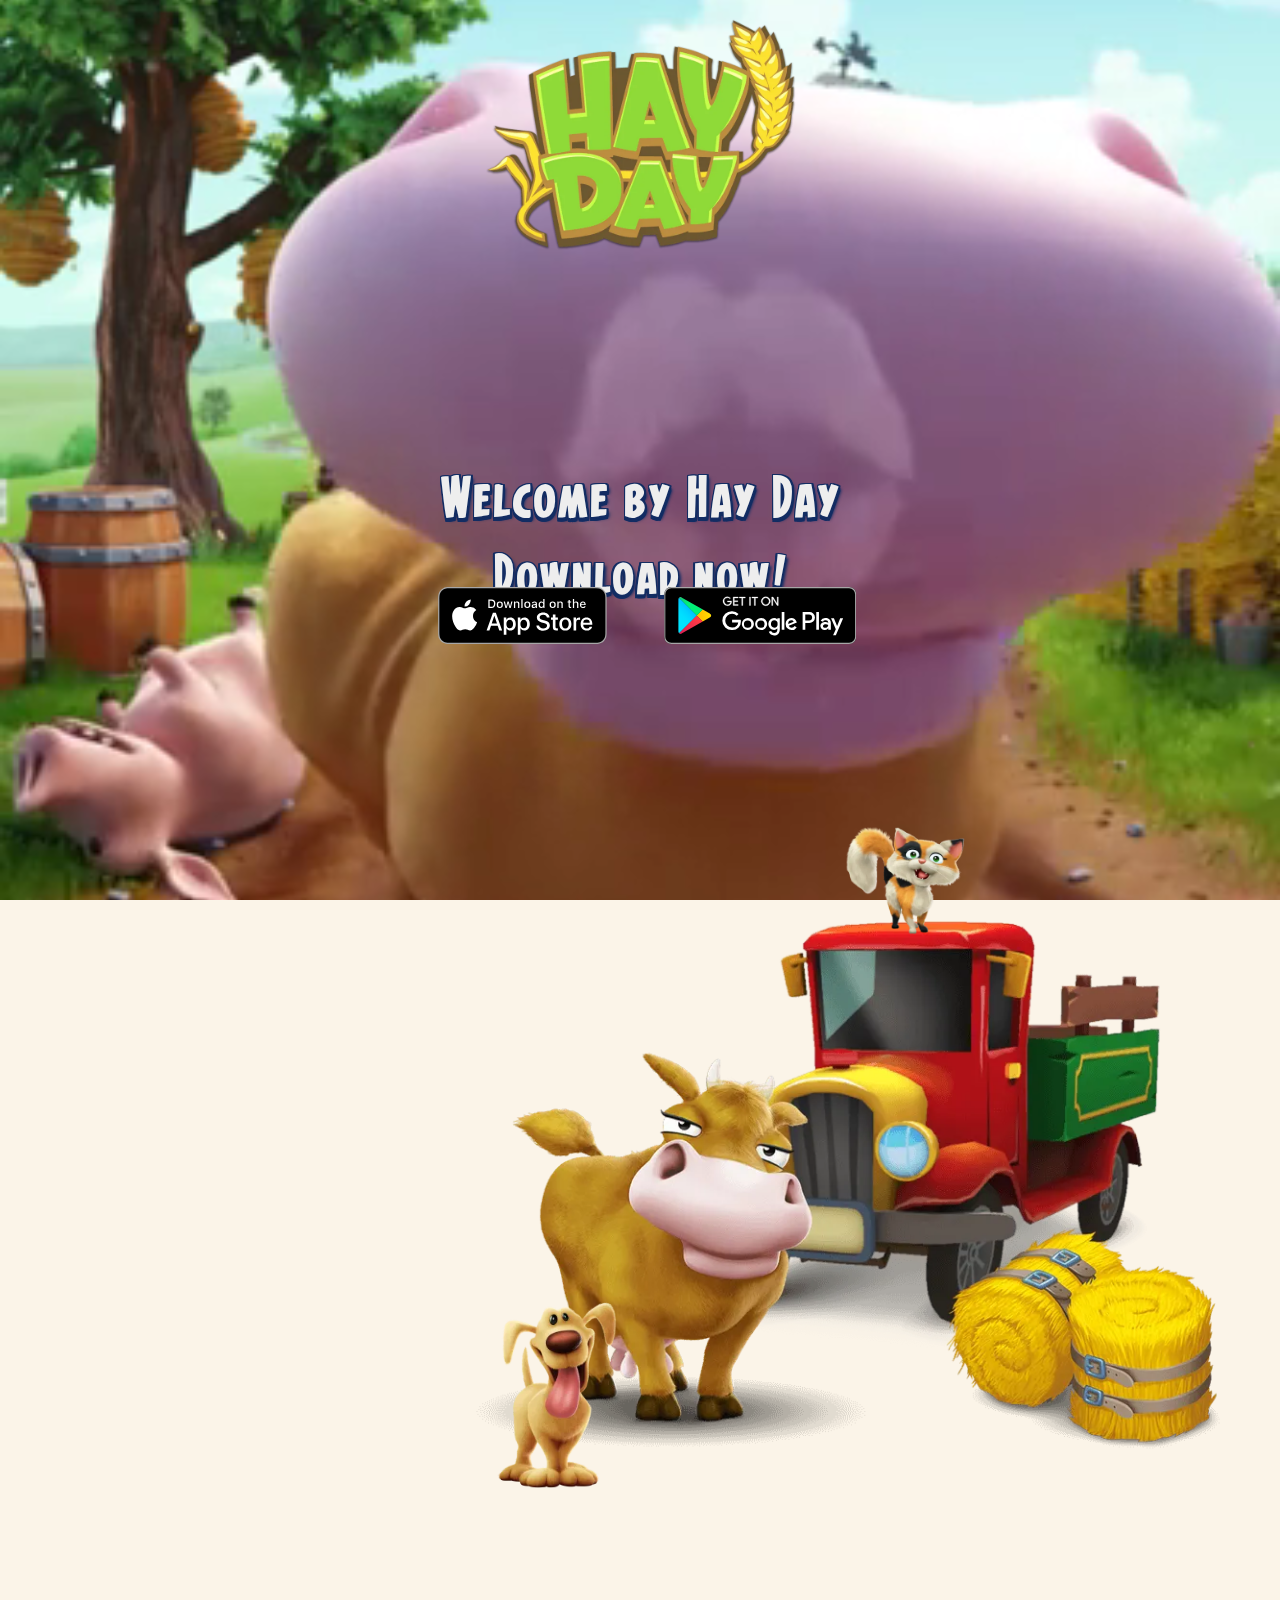
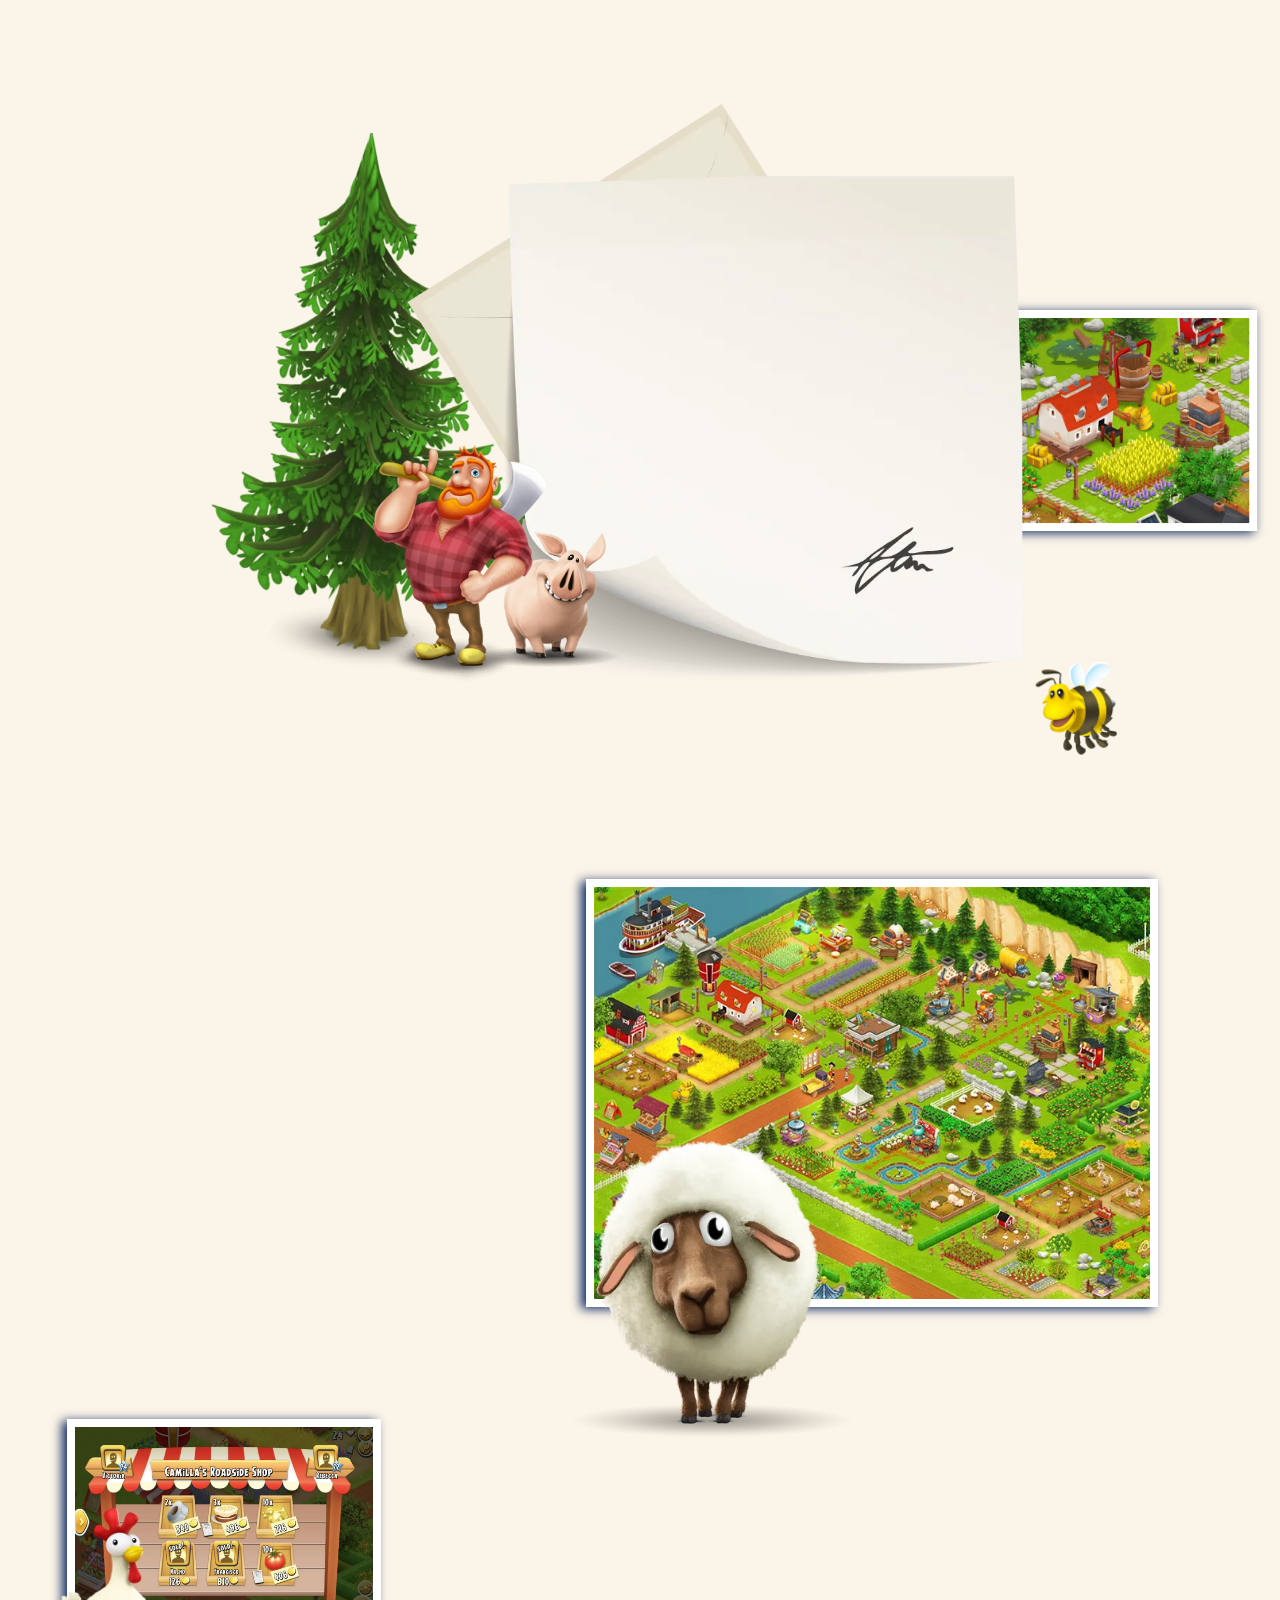
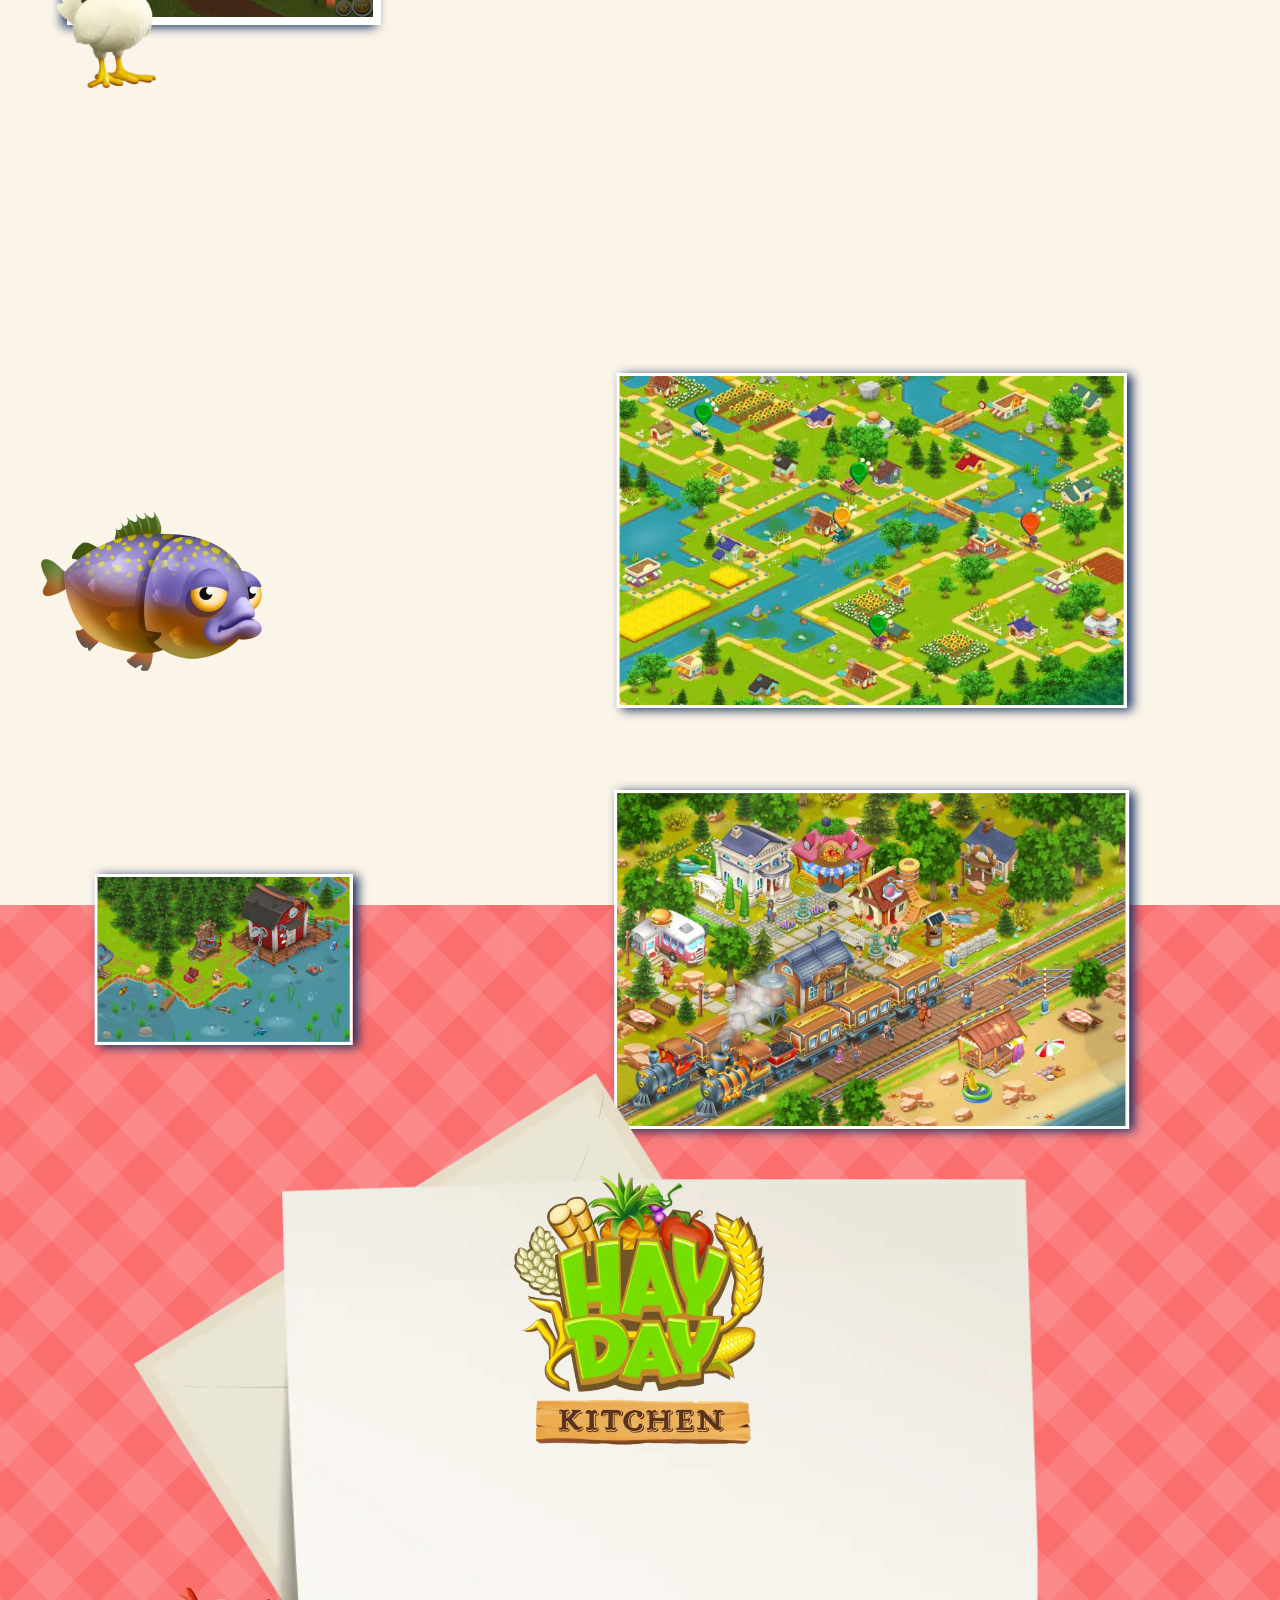
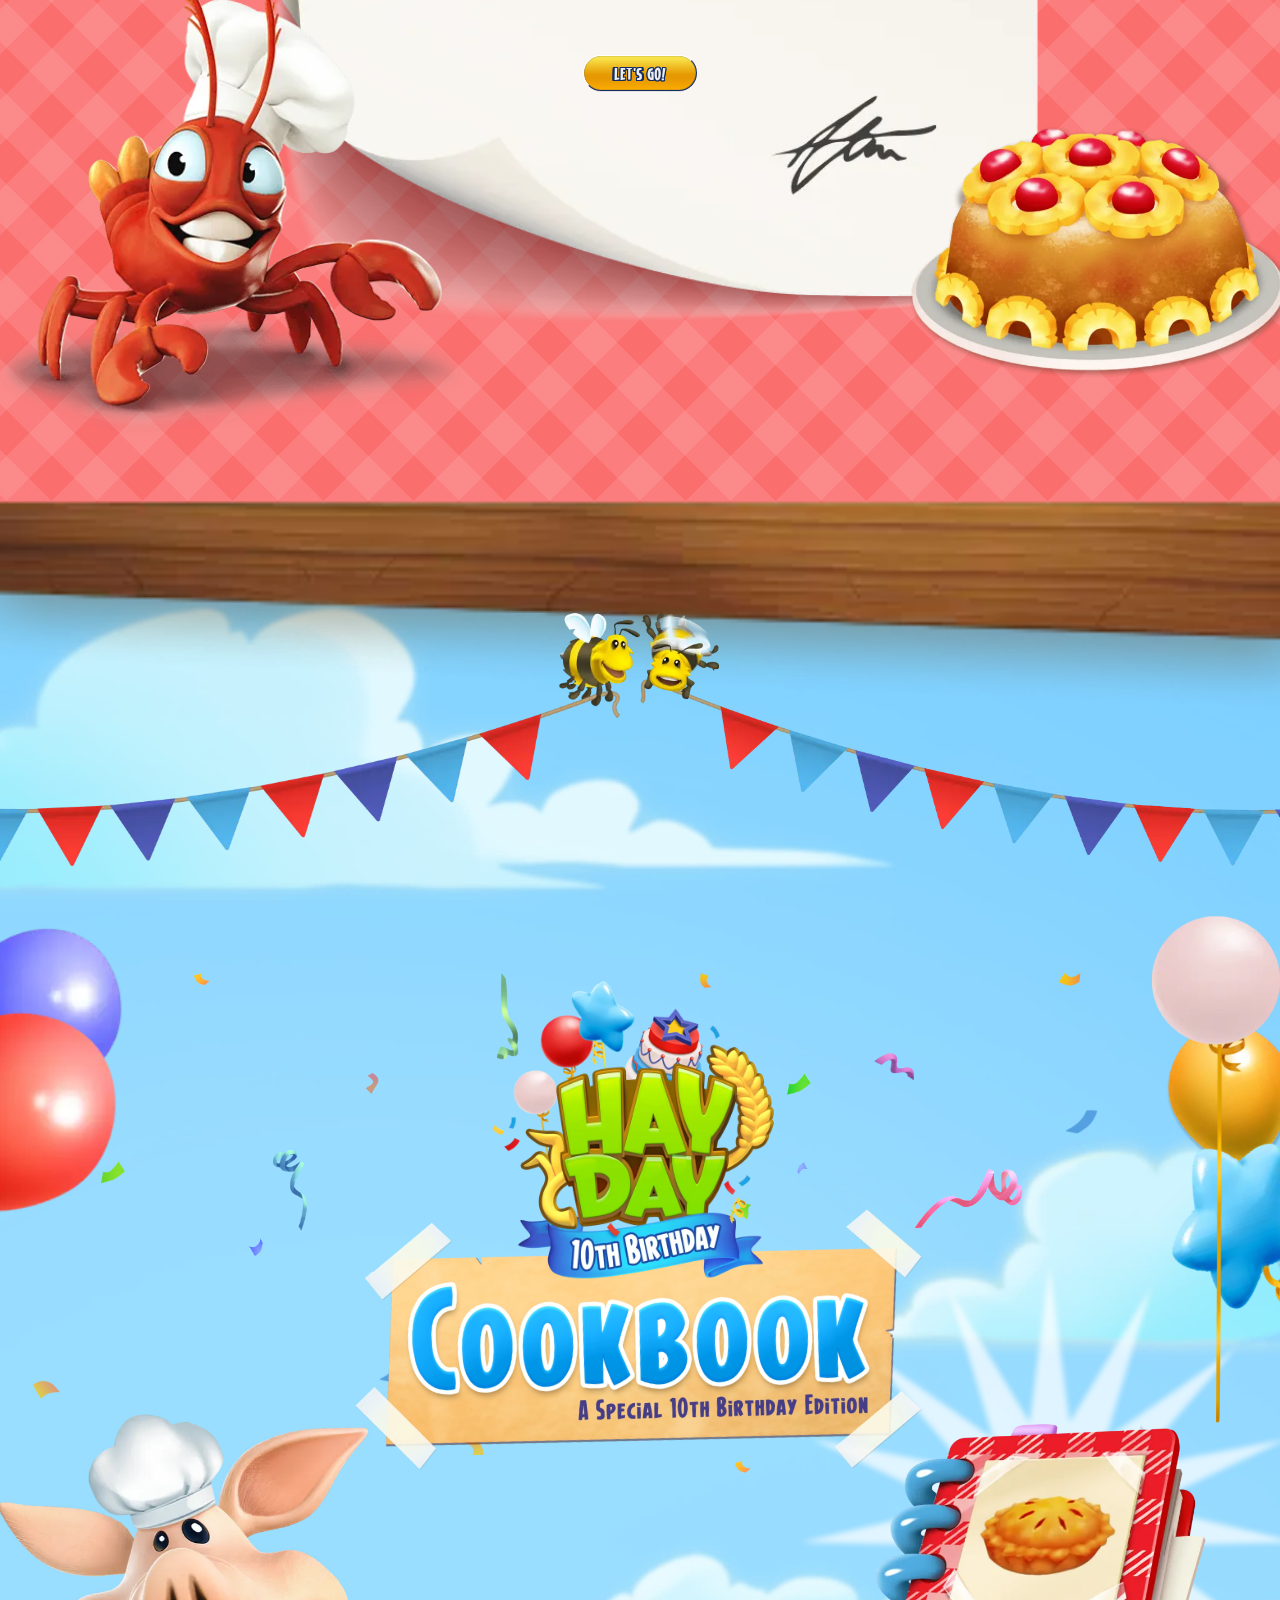
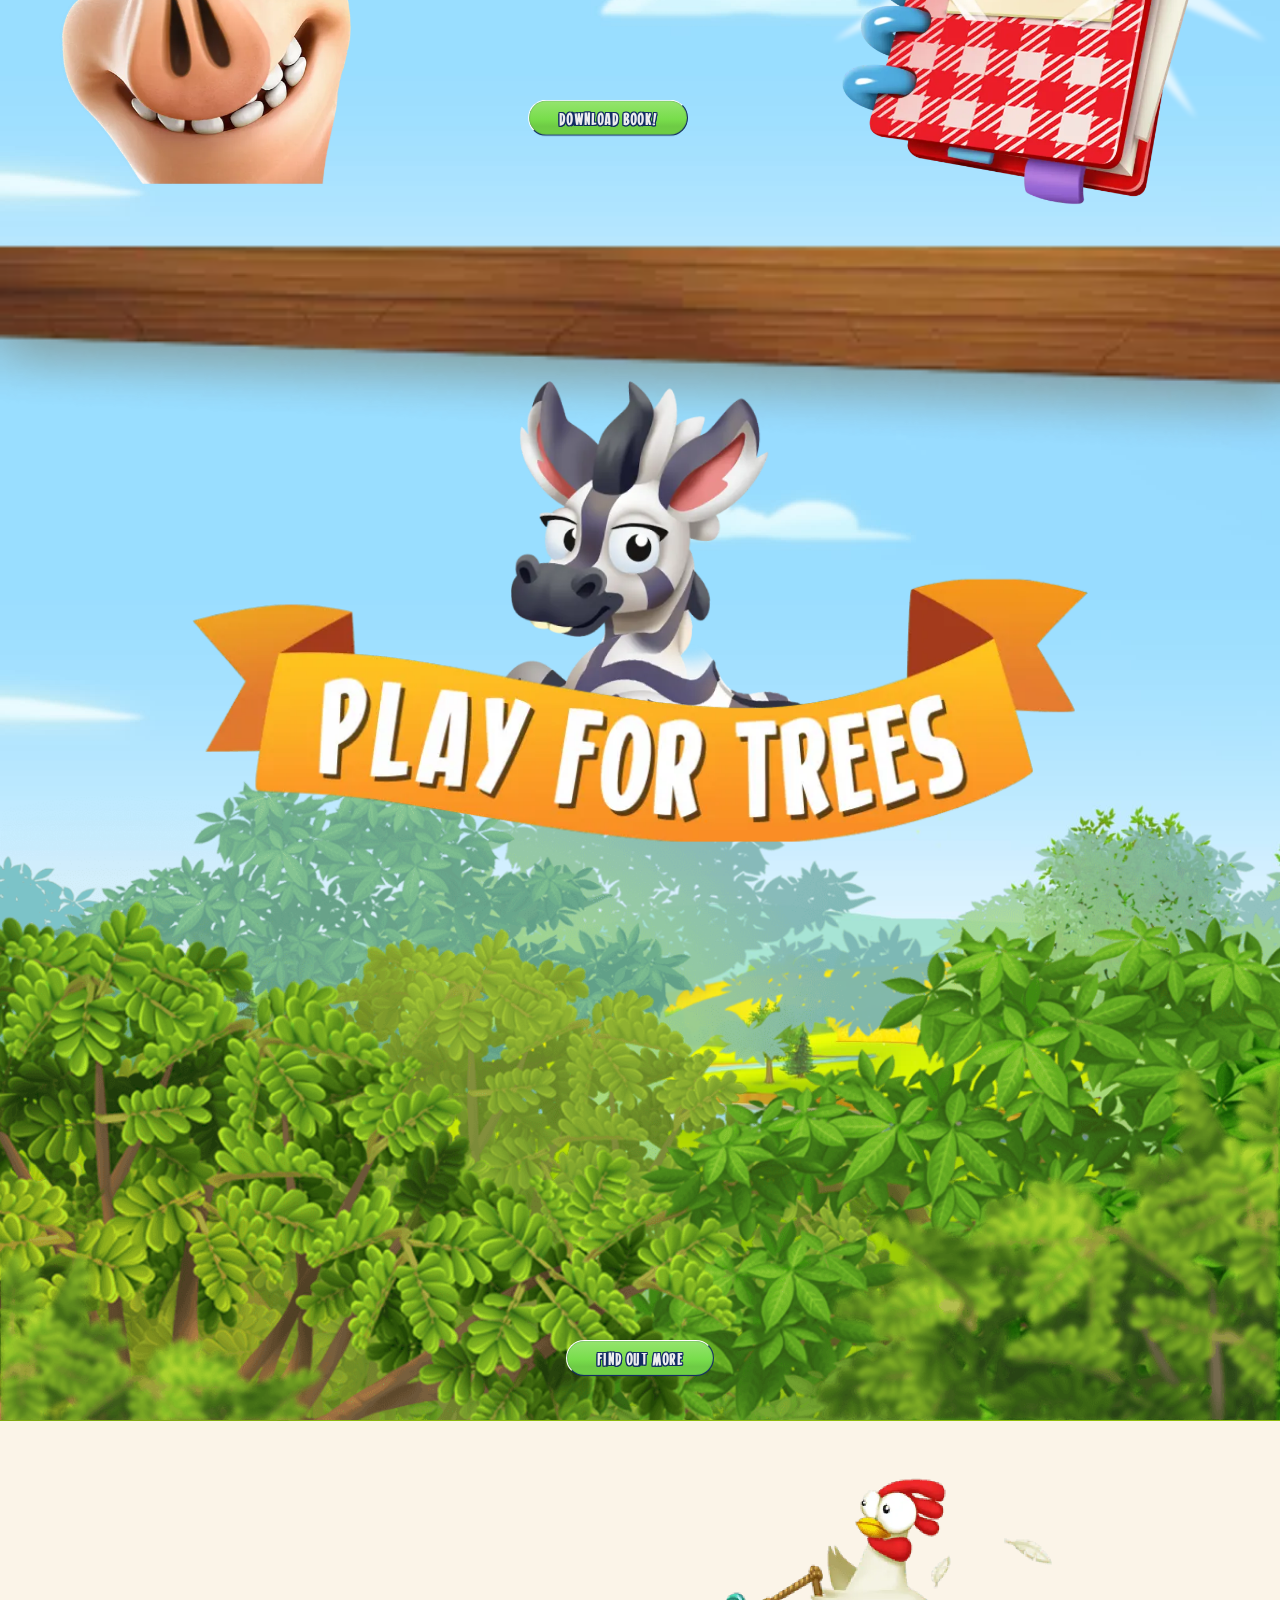
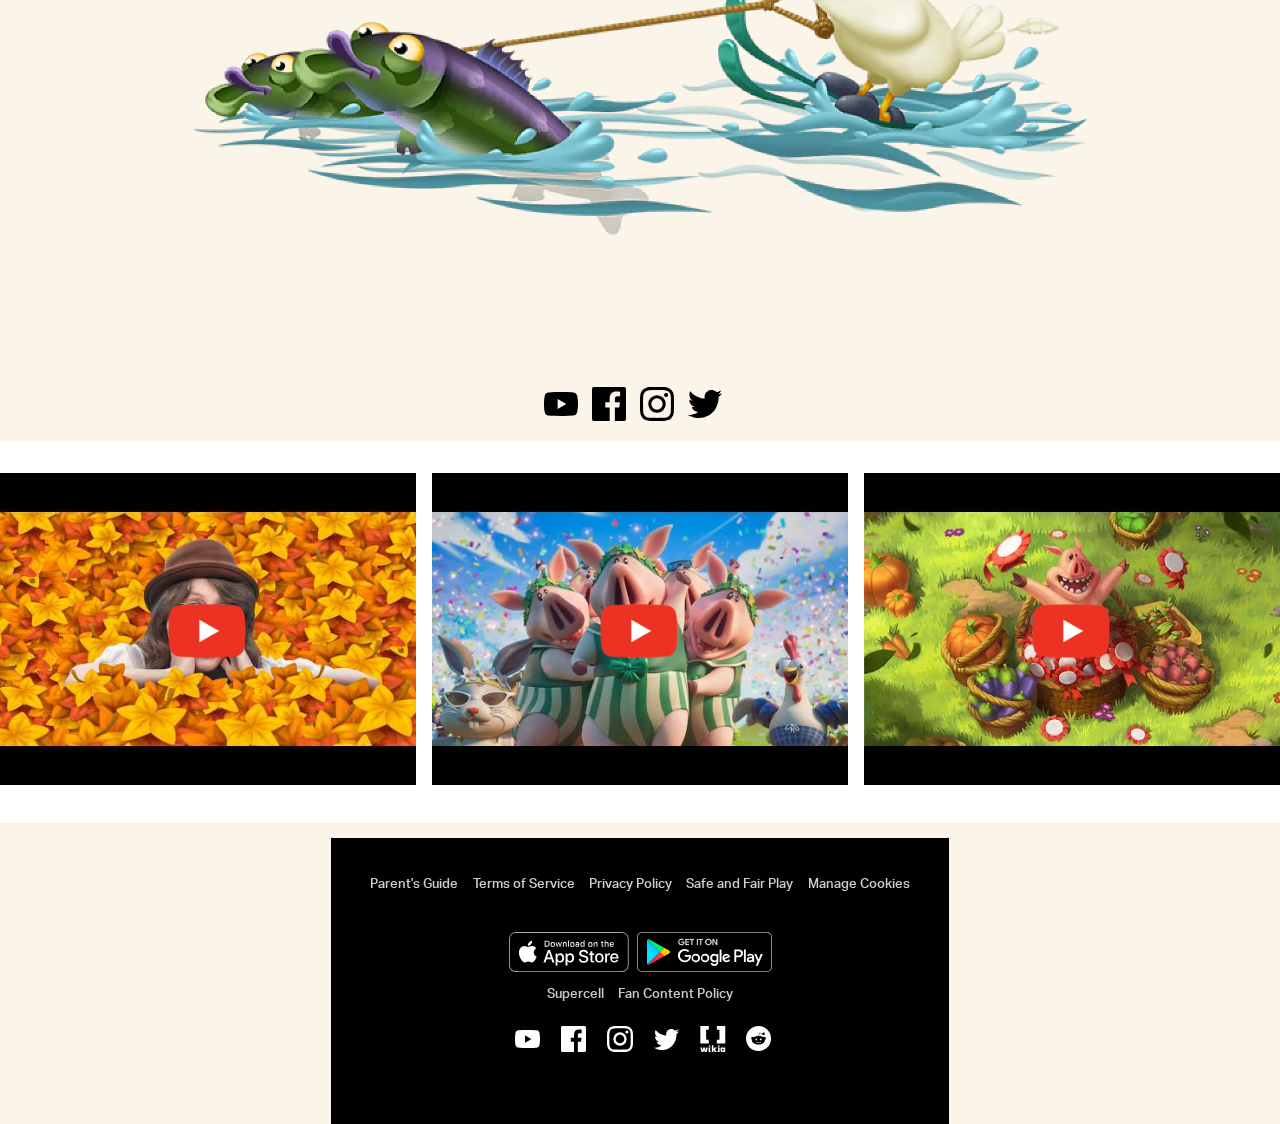
<file: index.html>
<!DOCTYPE html>
<html lang="en">
	
<head>
	<meta charset="UTF-8">
	<meta name="author" content="Kim Bras">
	<meta name="viewport" content="width=device-width, initial-scale=1">
	
	<title>Hay Day Homepage</title>
	
	<link href="styles/style.css" rel="stylesheet">
	<link href="styles/eerste_pagina.css" rel="stylesheet">
	<link rel="icon" type="image/svg+xml" href="images/favicon-32x32.png">
</head>

<body>
	<main>
	<!--Section 1-->
	<section>
		<div>
			<h1>Welcome by Hay Day </h1>
			<h2>Download now!</h2>
			<img src="images/hero_logo.webp" alt="Hay Day logo">
			<a href="#"><img src="images/appstore.svg" alt="Go to App Store app"></a>
			<a href="#"><img src="images/googleplay.svg" alt="Go to Google Play app"></a>
		</div>
			<video muted autoplay loop>
				<source src="images/header_homepagina.mp4" type="video/mp4" Atmosphere video of the game, can not open>
			</video>
	</section>



	<!--Section 2-->
	<section>
		<h2>Best. farm. ever!</h2>
		<p>Create the perfect farming experience with friends and neighbors from around the world. With millions of players and tons of fun content, it's the biggest, bestest farmin' game around!</p>
		<img src="images/koe_tractor_hooi.webp" alt="Atmospheric image of a cow with a tractor and hay bale">
		<img src="images/cat_fallback.webp" alt="Cat illustration" aria-hidden="true">
		<img src="images/dog_fallback.webp" alt="Dog illustration" aria-hidden="true">
	</section>




	<!--Section 3-->
	<section>
		<div>
			<h2>A New Life Awaits!</h2>
			<p>Greetings from your Uncle!<br><br>
			How'd you like to be farmer? I've decided to retire. The farm is yours if you want it!<br><br>
			Your Uncle,</p>
		</div>
		<img src="images/greg_en_varken.webp" alt="Illustrations to show the atmospheric of the game">
		<img src="images/boom.webp" alt="Tree illustratie" aria-hidden="true">
		<img src="images/landschap_spel.webp" alt="Landscape illustration game" aria-hidden="true">
		<img src="images/bij.webp" alt="Bee illustration" aria-hidden="true">
	</section>
	
	<!--Section 4-->
	<section>
		<h2>Grow and Customize Your Farm!</h2>
		<p>Hang out with all the animals - they're unconventionally adorable! Delight farm visitors and friends with fresh goods and even fresher decorations.</p>
		<img src="images/bij.webp" alt="Bee illustration" aria-hidden="true">
		<img src="images/overview_picture-mobile.webp" alt="Landscape illustration of the game">
		<img src="images/schaap.webp" alt="sheep illustration" aria-hidden="true">
		<img src="images/ogen_schaap.webp" alt="sheep eyes" aria-hidden="true">
		<img src="images/ogen_schaap.webp" alt="sheep eyes" aria-hidden="true">
	</section>


	
	<!--Section 5-->
	<section>
		<h2>Connect With Your Friends!</h2>
		<p>Play with your pals by trading crops and goods. Form neighborhoods to keep in touch, compete in the Derby, contribute to Global Community Events, and more!</p>
		<img src="images/shop.webp" alt="illustration of the game to show the atmospheric">
		<img src="images/kip.webp" alt="chicken illustration" aria-hidden="true">
	</section>




	<!--Section 6-->
	<section>
		<h2>New Areas to Explore!</h2>
		<p>Explore the Hay Day world by building a Town, going Fishing, and sending your delivery truck to the Valley!</p>
		<figure>
			<h3>Valley</h3>
			<img src="images/valley.webp" alt="illustrations of the Valley, the Fishing area and the Town from the game">
		</figure>
		<!-- <figure gebruiken ipv article -->
		<figure>
			<h3>Fishing</h3>
			<img src="images/fishing.webp" alt="illustration of the Fishing area" aria-hidden="true">
		</figure>

		<figure>
			<h3>Town</h3>
			<img src="images/town.webp" alt="illustration of the town" aria-hidden="true">
		</figure>
		<img src="images/vis.webp" alt="illustration of a fish" aria-hidden="true">
	</section>




	<!--Section 7-->
	<section>
		<img src="images/kitchen_logo.webp" alt="Logo Hay Day kitchen">
		<h2>Download Recipes!</h2>
		<p>We've created special recipes for the Bee-licious foods of Hay Day. Give it a try!</p>
		<button> Let's Go!</button>

		<img src="images/kreeft.webp" alt="Lobster illustration" aria-hidden="true">
		<img src="images/taart.webp" alt="Cake illustration" aria-hidden="true">
		<img src="images/plank.png" alt="Shelf illustration" aria-hidden="true">
		<img src="images/stickienotes.webp" alt="stickienote illustration" aria-hidden="true">
	</section>




	<!--Section 8-->
	<section>
		<p>Celebrating Hay Day's 10th Birthday with a Cookbook filled with home-cooked delights straight from the game.</p>
		<img src="images/cookbook.webp" alt="Cookbook illustration to show there on Cookbook">
		<img src="images/shine.webp" alt="Cookbook shine illustration" aria-hidden="true">
		<button>Download book!</button>

		<img src="images/left_bee.webp" alt="Flags on the left" aria-hidden="true">
		<img src="images/right_bee.webp" alt="Flags on the right" aria-hidden="true">

		<img src="images/logo_anniversary.webp" alt="Logo Hay Day anniversary">
		<img src="images/cookbook_sign.webp" alt="Cookbook a special 10th birthday edition" aria-hidden="true">
		<img src="images/pigface.webp" alt="Pig Face for decoration" aria-hidden="true">

		<img src="images/purple_baloon_left.webp" alt="Left purple balloon illustration" aria-hidden="true">
		<img src="images/red_baloon_left.webp" alt="left red balloon illustration" aria-hidden="true">

		<img src="images/pink_baloon_right.webp" alt="Right pink balloon illustration" aria-hidden="true">
		<img src="images/yellow_baloon_right.webp" alt="Right yellow balloon illustration" aria-hidden="true">
		<img src="images/star_right.webp" alt="Right star blue balloon illustration" aria-hidden="true">

		<img src="images/confetti.png" alt="Illustration for confetti" aria-hidden="true">
		<img src="images/plank.png" alt="Shelf illustration" aria-hidden="true">
	</section>






	<!--Section 9-->
	<section>
		<h2>Help Your Neighbor.<br>
			Help the Planet.</h2>
			<a href="find_out_more.html" target="_blank">Find out more</a>
		<img src="images/zeebra.webp" alt="zebra illustration" aria-hidden="true">
		<img src="images/play_for_trees.webp" alt="Play for trees">
	</section>






	<!--Section 10-->
	<section>
		<h2>Follow us on social media</h2>
		<p>Stay up-to-date with the latest in Hay Day</p>
		<img src="images/vis_met_kip.webp" alt="Fish with a chicken illustration" aria-hidden="true">

		<ul>
			<li>
				<a href="https://www.youtube.com/"><img src="images/youtube.svg" alt="Link to there Youtube"></a>
			</li>
			<li>
				<a href="https://www.facebook.com/"><img src="images/facebook.svg" alt="Link to there Facebook"></a>
			</li>
			<li>
				<a href="https://www.instagram.com/"><img src="images/instagram.svg" alt="Link to there Instagram"></a>
			</li>
			<li>
				<a href="https://www.twitter.com/"><img src="images/twitter.svg" alt="Link to there Twitter"></a>
			</li>
		</ul> 
		
		<ul>
			<li>
				<a href="https://www.youtube.com/watch?v=WaVyT0fcSkw"><img src="images/youtube1.jpg" alt="Discover the BEST Autumn Festivities in Hay Day! Go to Youtube"></a>
				<h4>Discover the BEST Autumn Festivities in Hay Day!</h4>
				<img src="images/youtube_icon.png" alt="Youtube icon" aria-hidden="true">
			</li>
	
			<li>
				<a href="https://www.youtube.com/watch?v=Q_re43OXuUc"><img src="images/youtube2.jpg" alt="Dive into fun with Summer Games! Go to Youtube"></a>
				<h4>Dive into fun with Summer Games!</h4>
				<img src="images/youtube_icon.png" alt="Youtube icon" aria-hidden="true">
			</li>

			<li>
				<a href="https://www.youtube.com/watch?v=ci4sJtD7ZbY"><img src="images/youtube3.jpg" alt="Welcome to Hay Day's July County Fair Go to Youtube"></a>
				<h4>Welcome to Hay Day's July County Fair</h4>
				<img src="images/youtube_icon.png" alt="Youtube icon" aria-hidden="true">
			</li>
		</ul>
	</section>	
</main>



		<!--Section 11-->
	<footer>
		<section>
		<!--Menu-->
			<ul>
				<li>
					<a href="#">Parent's Guide</a>
				</li>
				<li>
					<a href="#">Terms of Service</a>
				</li>
				<li>
					<a href="#">Privacy Policy</a>
				</li>
				<li>
					<a href="#">Safe and Fair Play</a>
				</li>
				<li>
					<a href="#">Manage Cookies</a>
				</li>
			</ul> 
			<ul> 	
					<li>
						<img src="images/appstore.svg" alt="Go to the App Store">
					</li>
					<li>
						<img src="images/googleplay.svg" alt="Go to Google Play">
					</li>
			</ul> 
			<!--Kleinere urls-->
			<ul>
				<li>
					<a href="#">Supercell</a>
				</li>
				<li>
					<a href="#">Fan Content Policy</a>
				</li>
			</ul> 
			<!--Logo's socials-->
			<ul> 
				<li>
					<a href="https://www.youtube.com/"><img src="images/youtube.svg" alt="Go to our Youtube"></a>
				</li>
				<li>
					<a href="https://www.facebook.com/"><img src="images/facebook.svg" alt="Go to our Facebook"></a>
				</li>
				<li>
					<a href="https://www.instagram.com/"><img src="images/instagram.svg" alt="Go to our Instagram"></a>
				</li>
				<li>
					<a href="https://www.twitter.com/"><img src="images/twitter.svg" alt="Go to our Twitter"></a>
				</li>
				<li>
					<a href="#"><img src="images/wikia_logo.svg" alt="Go to our Fandom form Hay Day"></a>
				</li>
				<li>
					<a href="#"><img src="images/reddit_logo.svg" alt="Go to Reddit"></a>
				</li>
			</ul> 
		</section>
	</footer>
	
	<script defer src="scripts/script.js"></script>
</body>
</html>
</file>
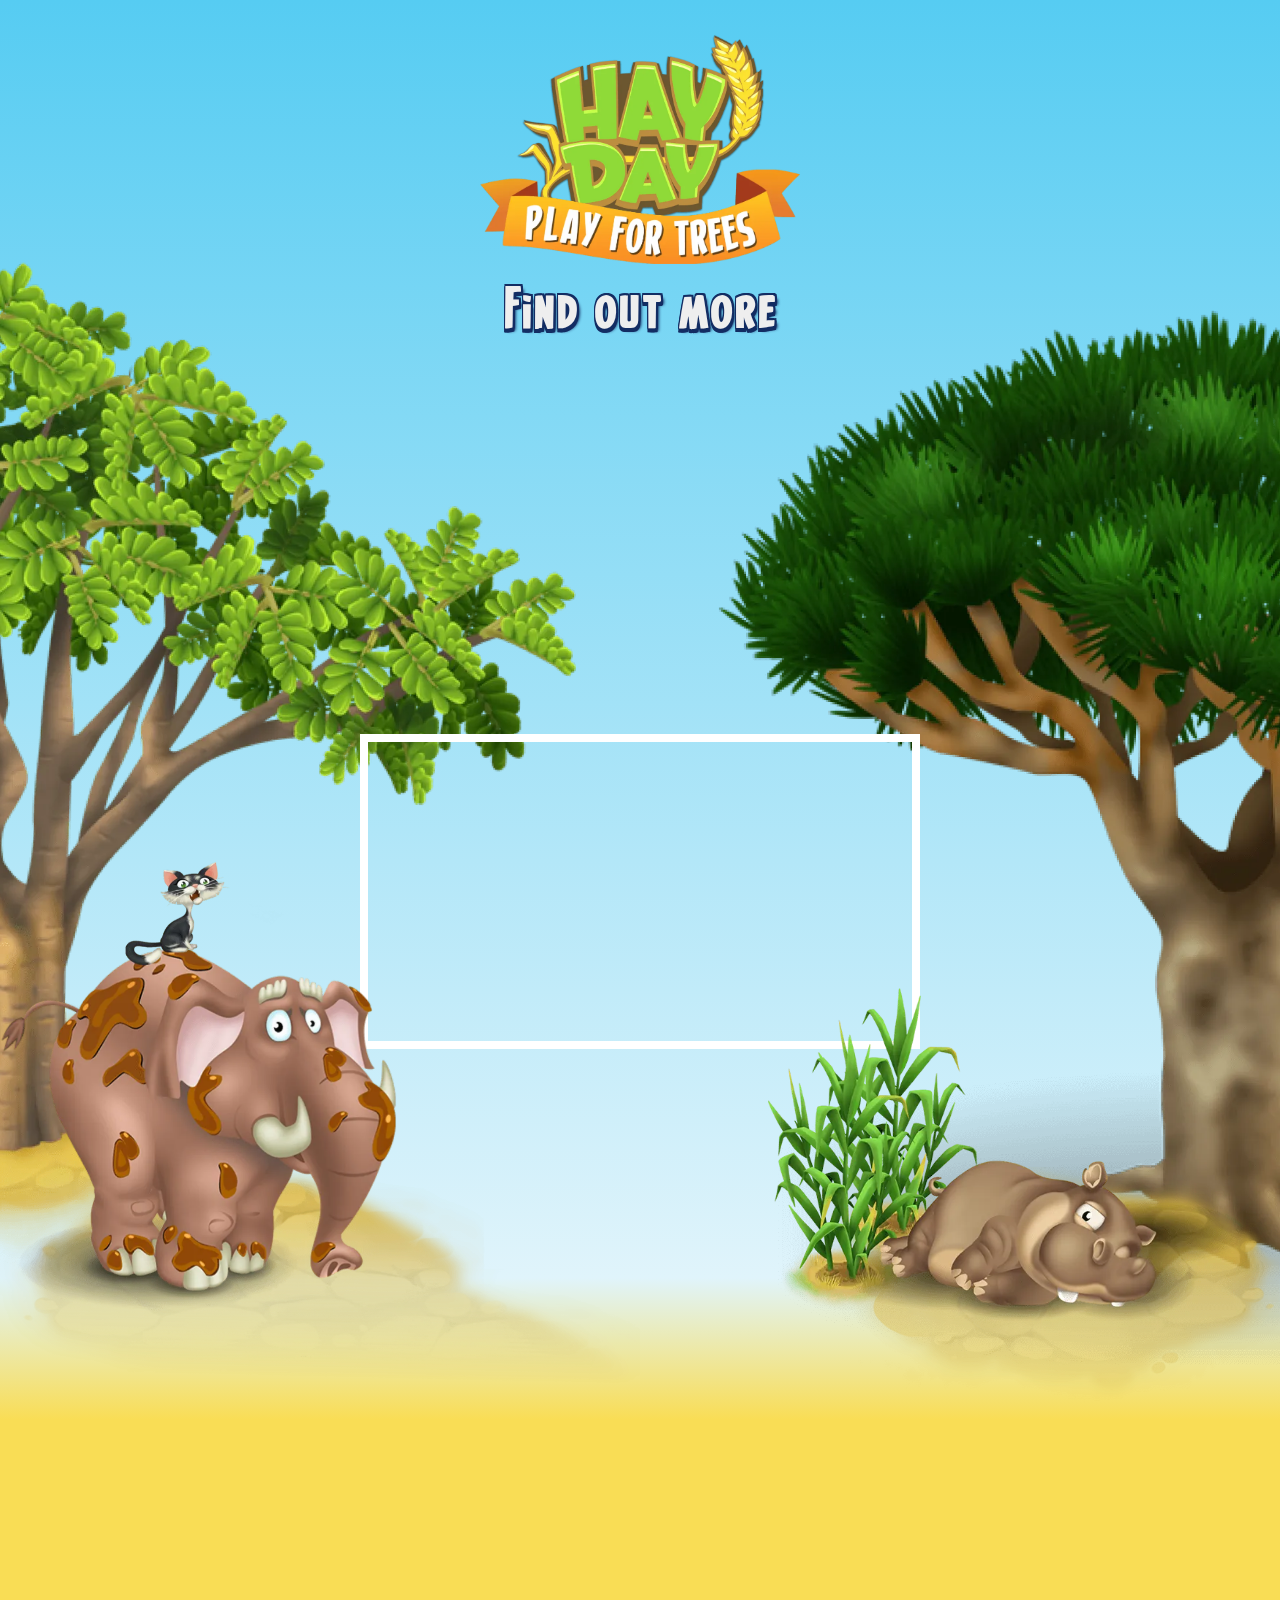
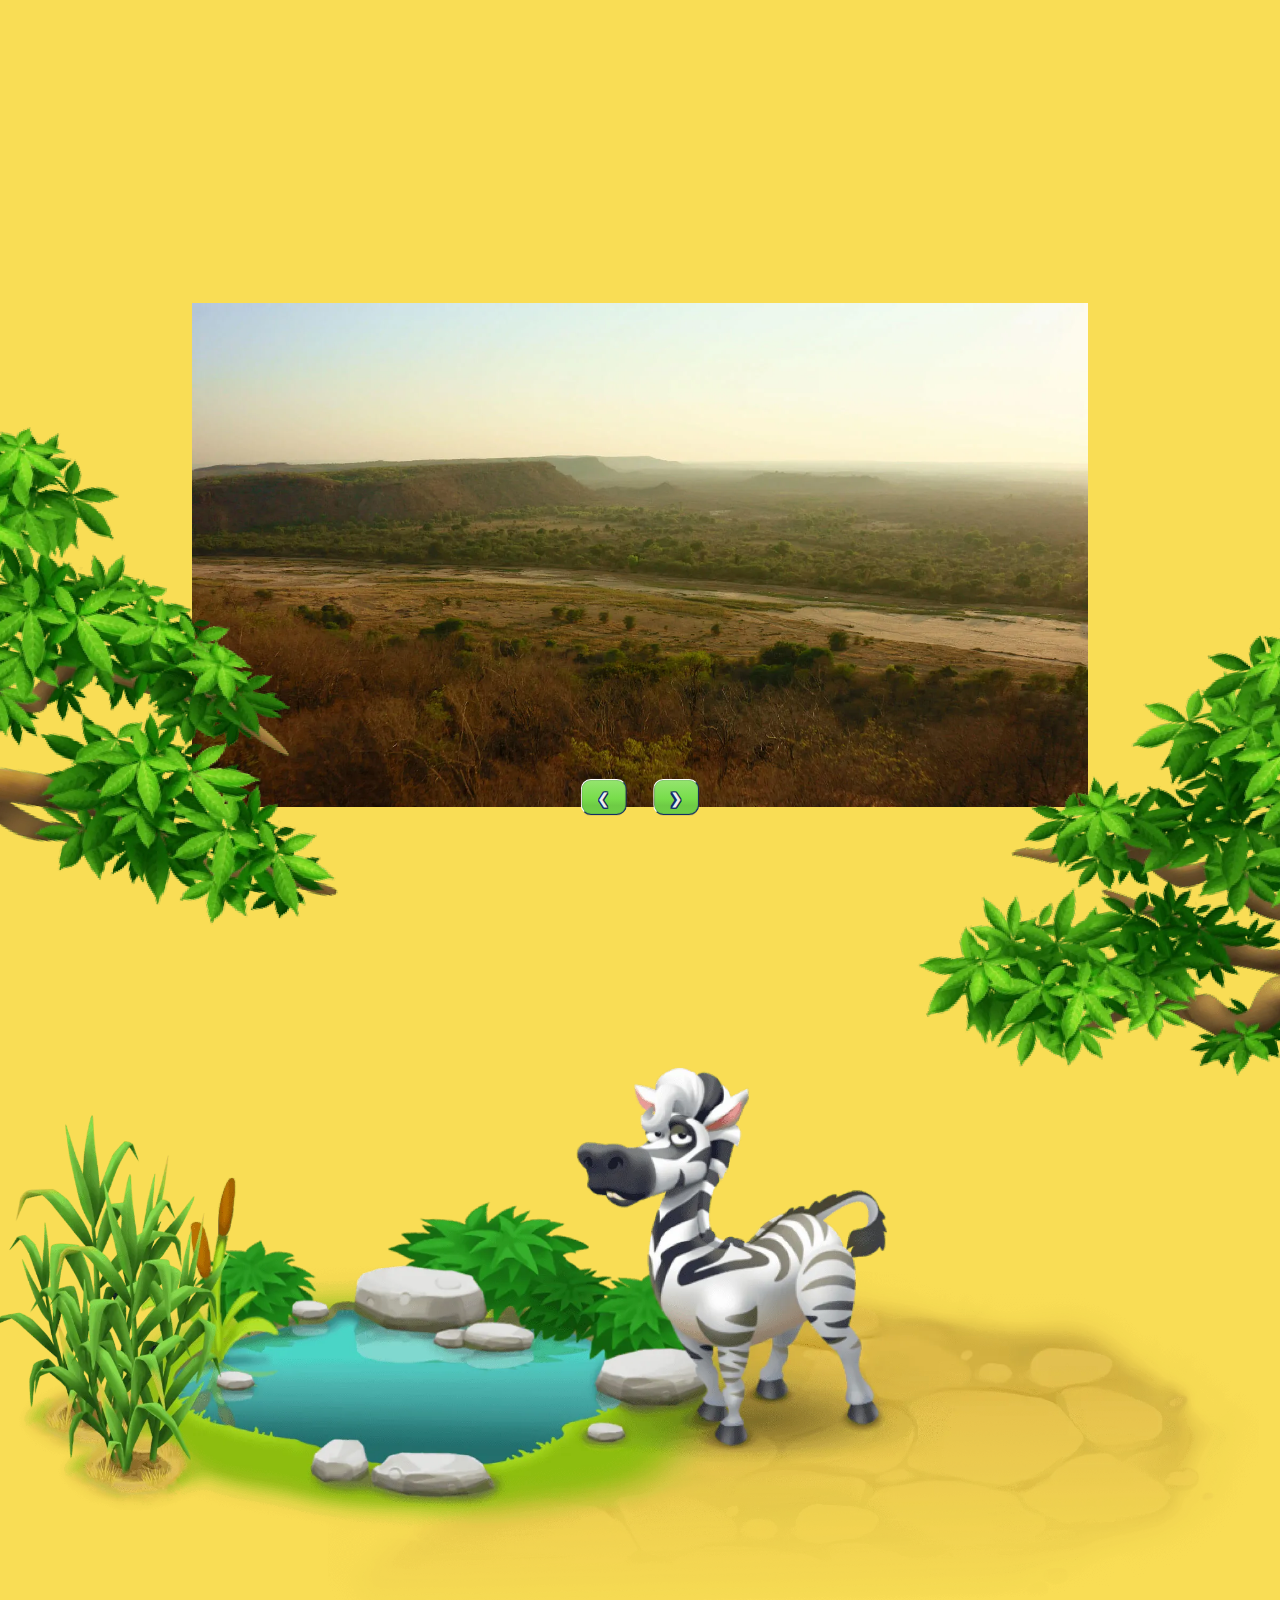
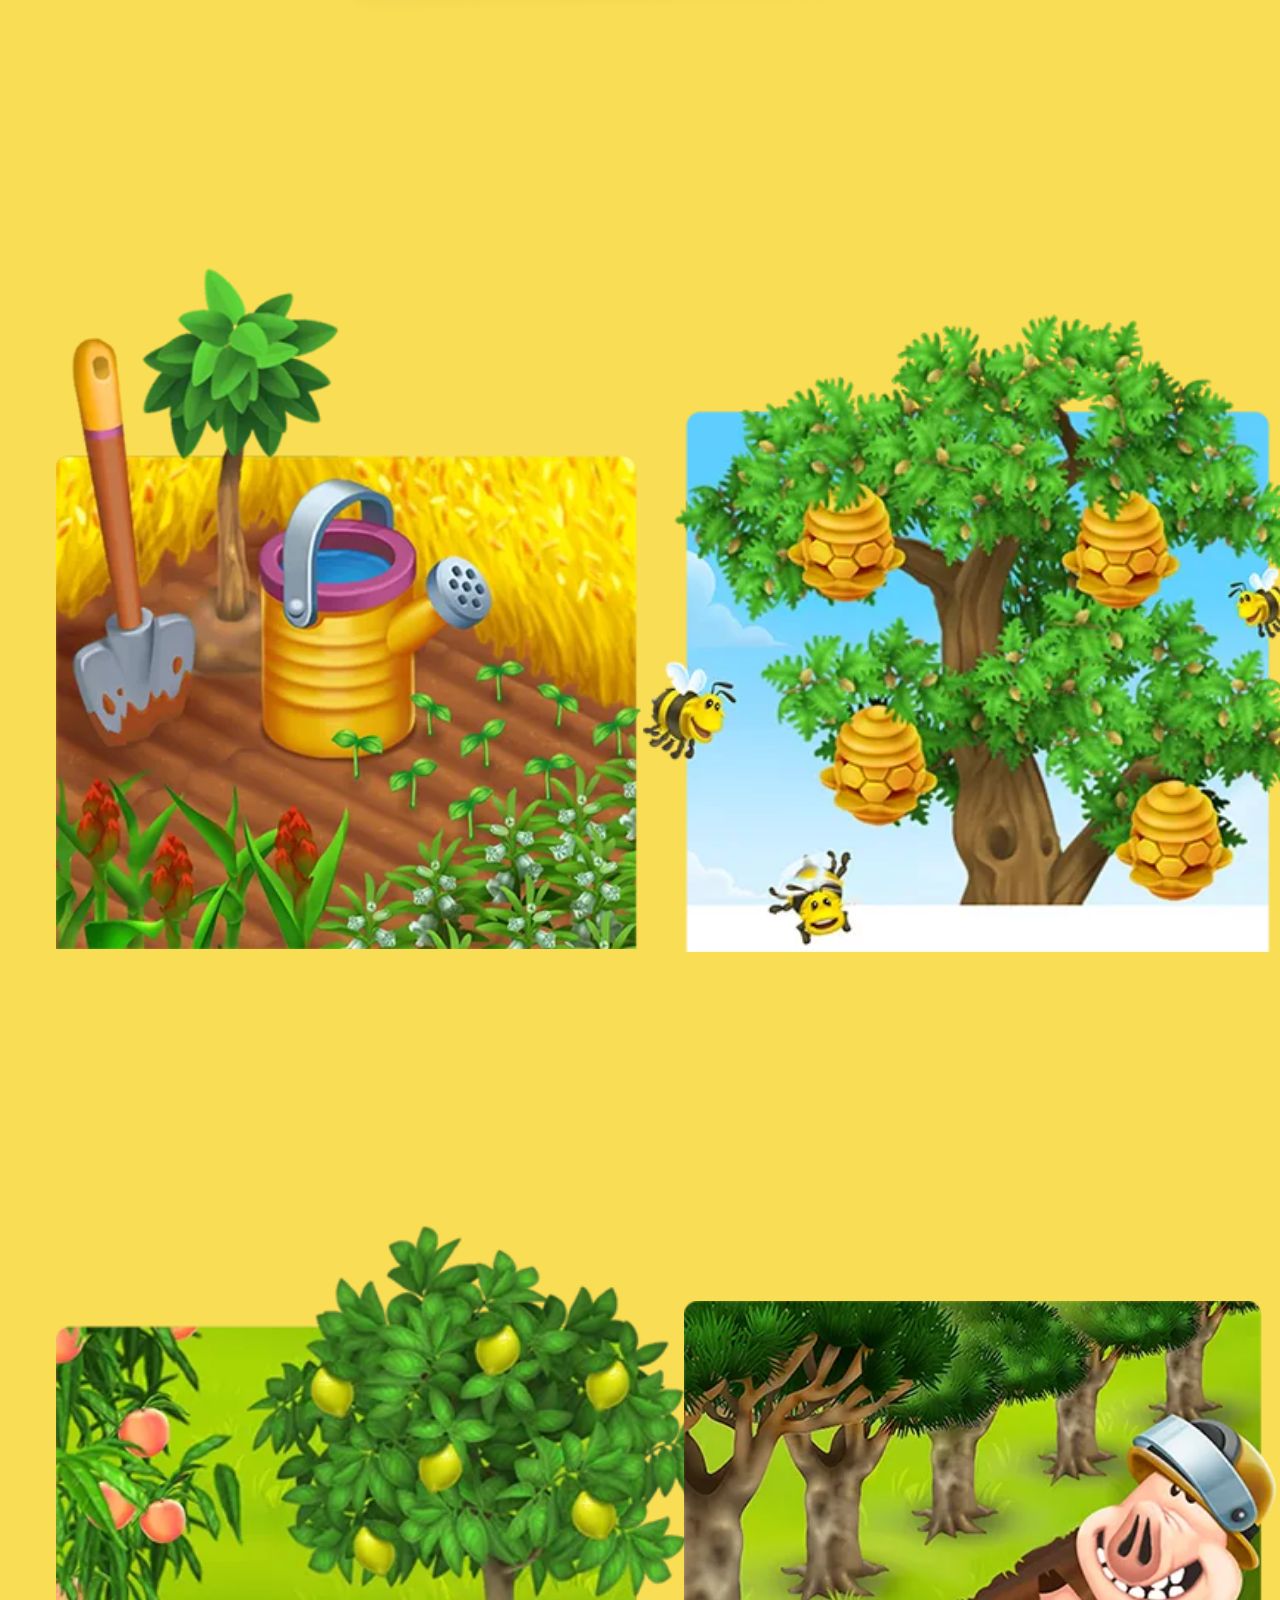
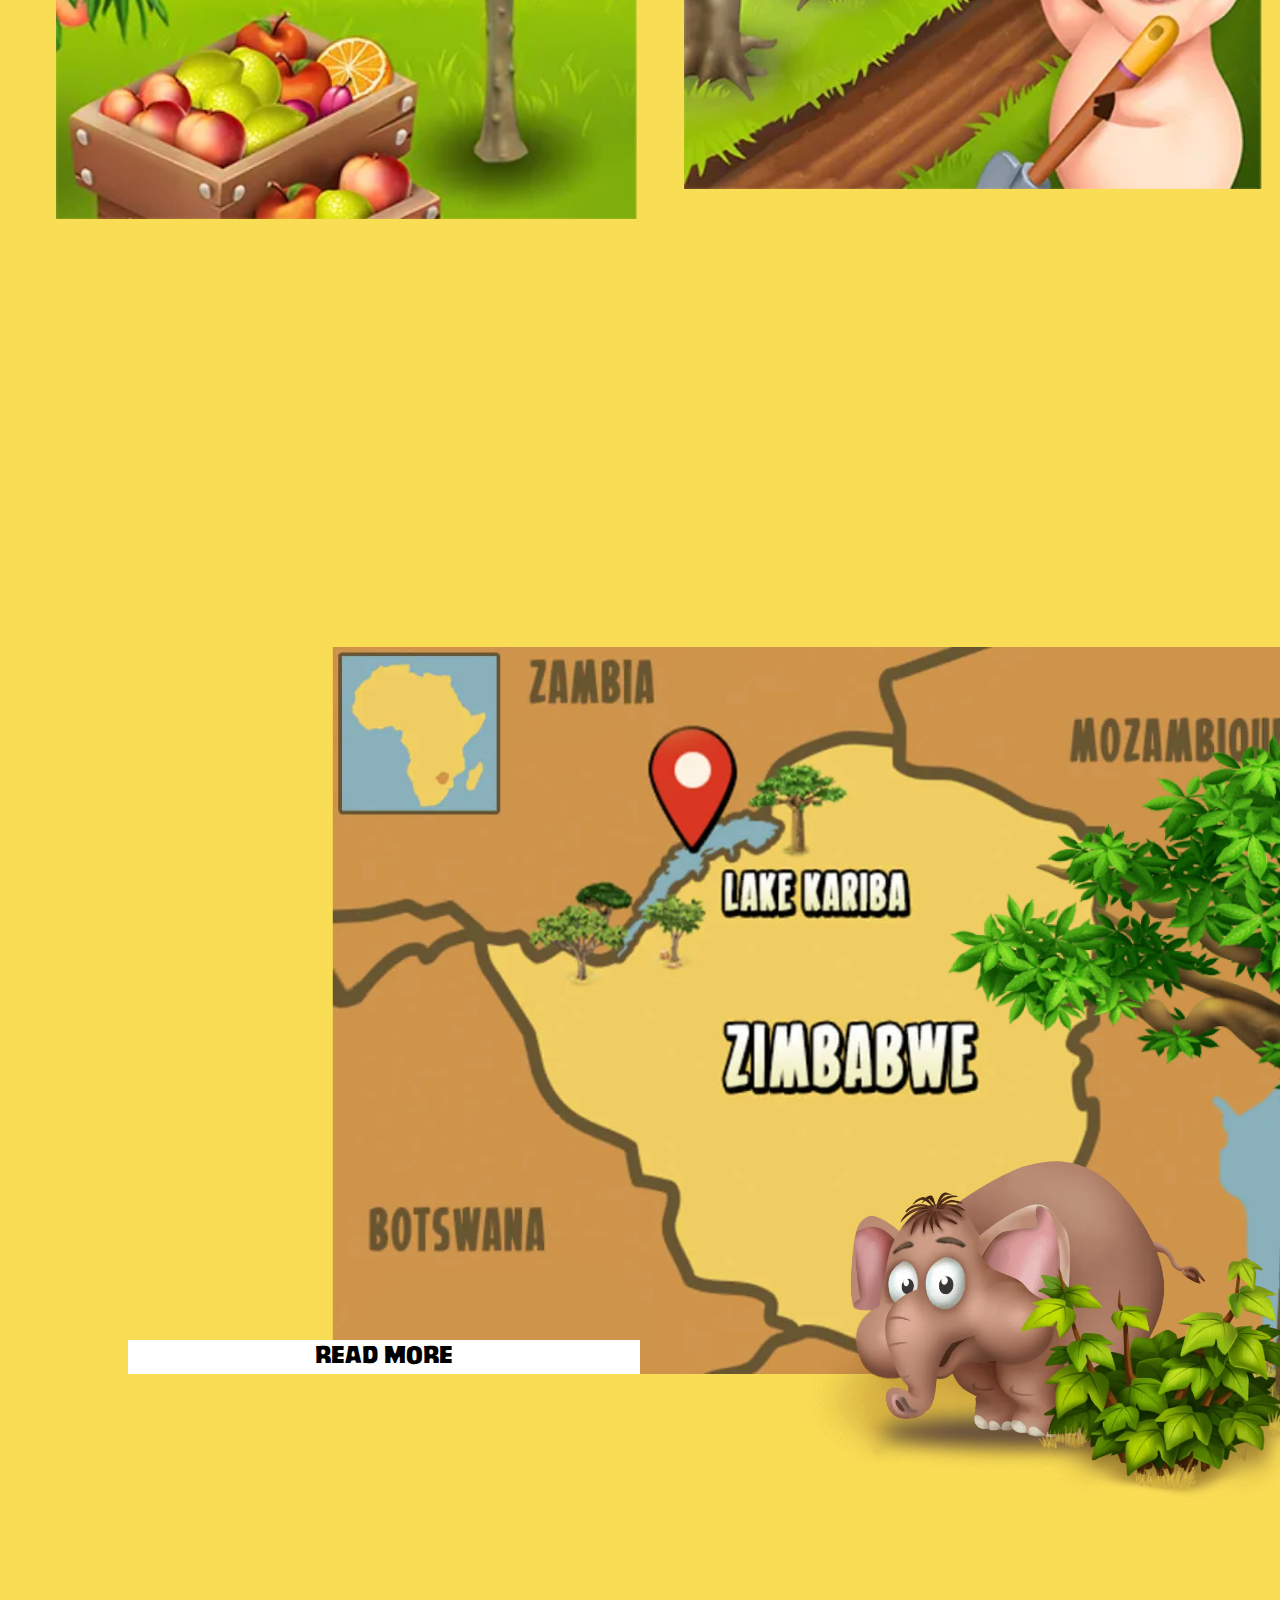
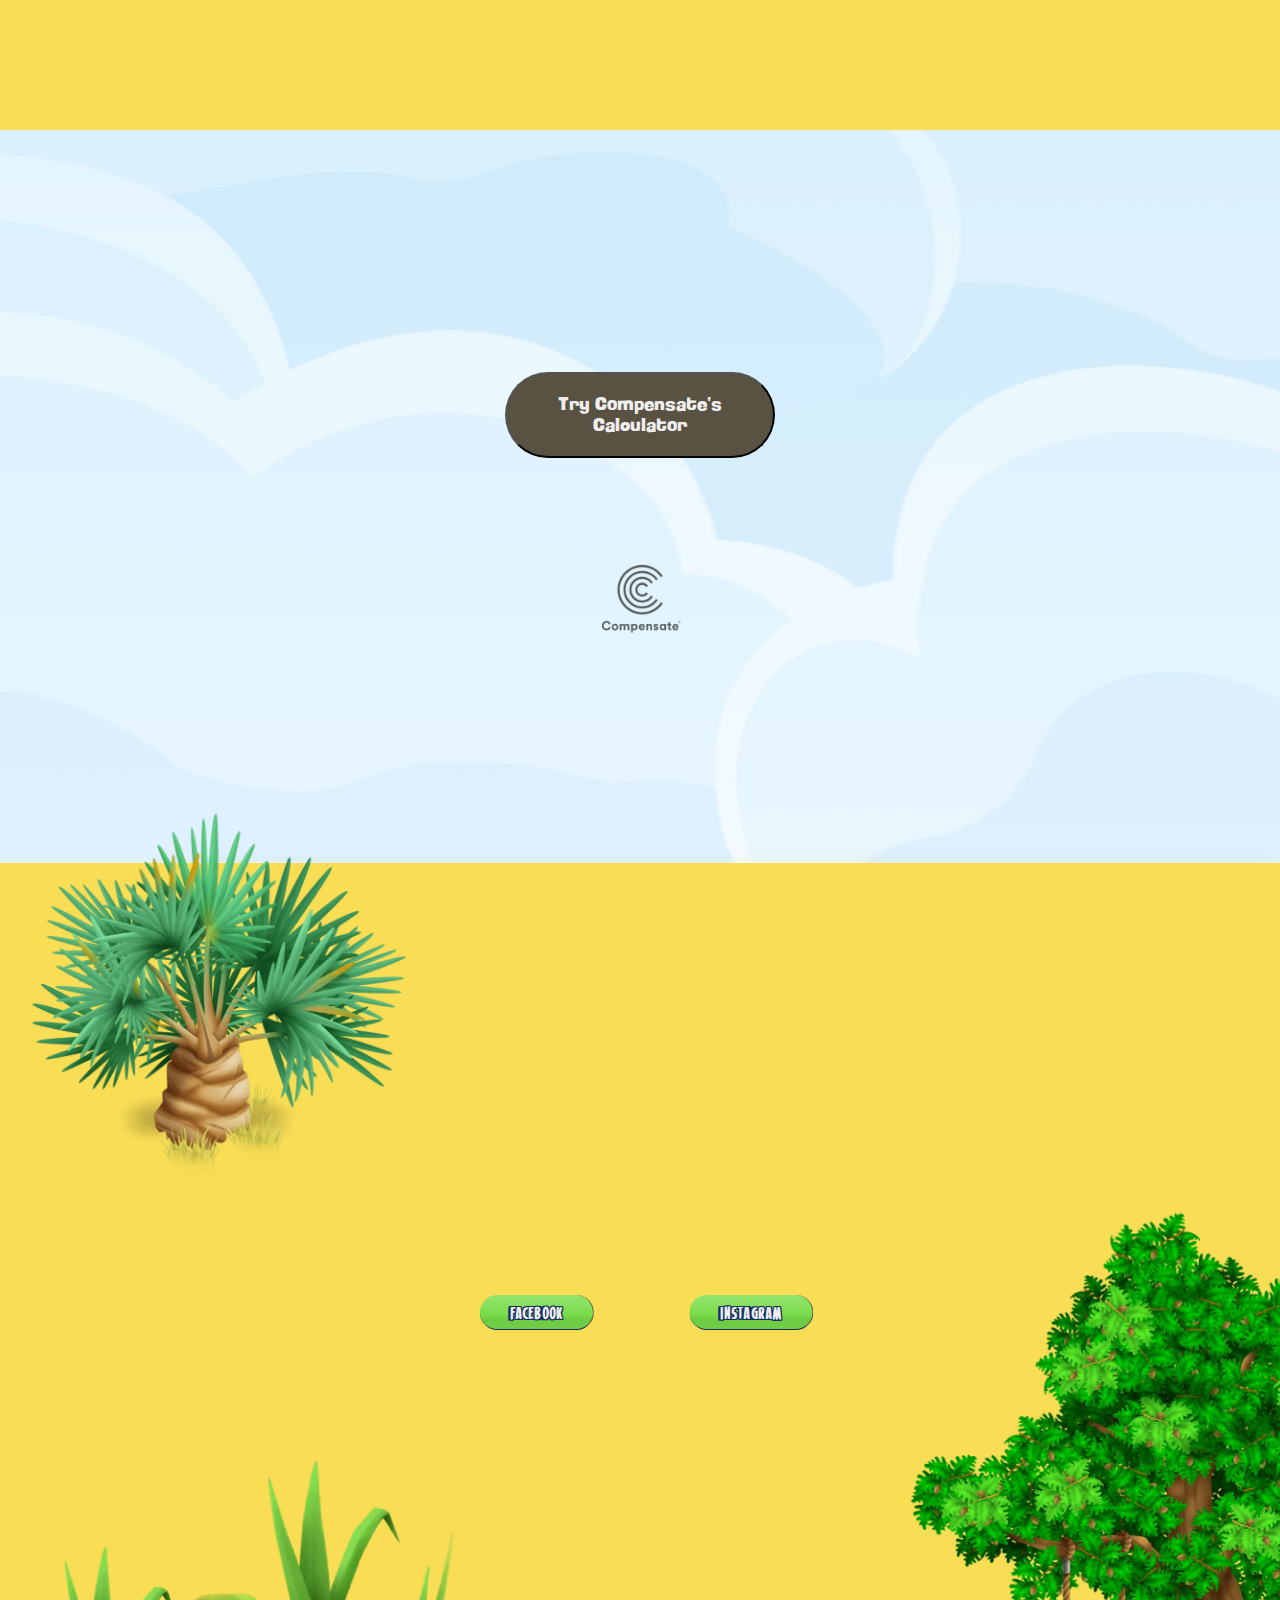
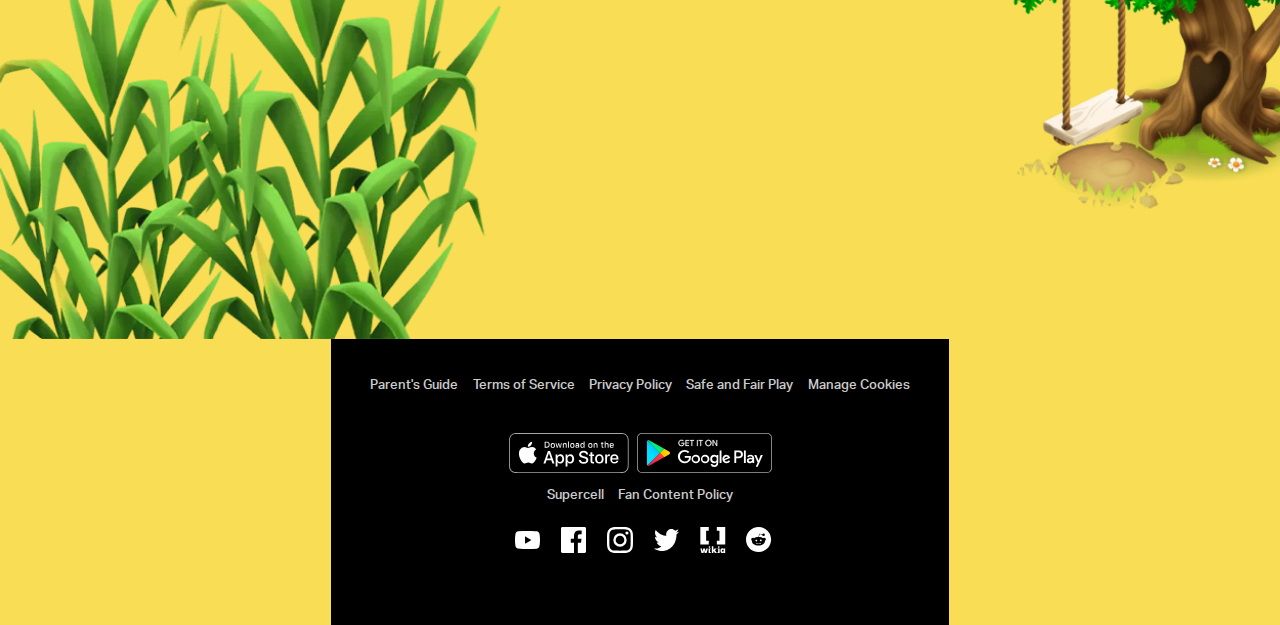
<file: find_out_more.html>
<!DOCTYPE html>
<html lang="en">
	
<head>
	<meta charset="UTF-8">
	<meta name="author" content="Kim Bras">
	<meta name="viewport" content="width=device-width, initial-scale=1">
	
	<title>Find out more</title>
	
	<link href="styles/style.css" rel="stylesheet">
	<link href="styles/tweede_pagina.css" rel="stylesheet">
	<link rel="icon" type="image/svg+xml" href="images/favicon-32x32.png">
</head>

<body>
	<main>
	<!--Section 1-->
	<section>
			<h1>Find out more </h1>
			<img src="images/hero_logo.webp" alt="Hay Day logo">
			<img src="images/play_for_trees.webp" alt="Play for trees">

			<iframe width="560" height="315" src="https://www.youtube.com/embed/lRqIkaQDWzg?si=auMf-lvLqQ8sg_Ln" title="YouTube video player" frameborder="0" allow="accelerometer; autoplay; clipboard-write; encrypted-media; gyroscope; picture-in-picture; web-share" referrerpolicy="strict-origin-when-cross-origin" allowfullscreen alt="Go our youtube to explore Hay Day"></iframe>

			<img src="images/pagina2/boom.webp" alt="Tree illustation" aria-hidden="true">
			<img src="images/pagina2/boom2.webp" alt="Tree illustation" aria-hidden="true">
			<img src="images/pagina2/nijlpaard.webp" alt="Hippo illustation" aria-hidden="true">
			<img src="images/pagina2/olifant.webp" alt="Elephant illustation" aria-hidden="true">
	</section>



	<!--Section 2-->
	<section>
		<h2>Help Your Neighbor.<br> 
			Help the Planet.</h2>
		<p>Let's come together in the spirit of neighborly giving on a global scale! Join us in the “Play for Trees'' Global Help Event. Revive 100 million trees and bushes together as a community and you will help preserve 1 million real trees in the majestic Lake Kariba ecosystem..</p>
		
		<!-- van w3schools https://www.w3schools.com/w3css/w3css_slideshow.asp -->
		<img class="slideShow" src="images/pagina2/tree_main_slider_1.webp" alt="Tree Picture" aria-hidden="true">
		<img class="slideShow" src="images/pagina2//tree_main_slider_10.webp" alt="Tree Picture" aria-hidden="true">
		<img class="slideShow"src="images/pagina2/tree_main_slider_9.webp" alt="Tree Picture" aria-hidden="true">
		<img class="slideShow"src="images/pagina2/tree_main_slider_8.webp" alt="Tree Picture" aria-hidden="true">
		
		<button class="buttonleft" onclick="plusDivs(-1)" aria-hidden="true">&#10094;</button>
		<button class="buttonright" onclick="plusDivs(+1)" aria-hidden="true">&#10095;</button >
		<!-- tot hier -->

		<img src="images/pagina2/boom3.webp" alt="Tree illustation" aria-hidden="true">
		<img src="images/pagina2/boom3.webp" alt="Tree illustation" aria-hidden="true">
	</section>


	<!--Section 3-->
	<section>
			<img src="images/pagina2/zeebra_met_water.webp" alt="Zebra with waterspot to show the Atmospheric">
			<h2>How do we protect trees?</h2>
			<p>Trees are protected when they remain standing! Local communities undertake sustainable activities to prevent trees from being cut down. There are many types of activities, but a few that standout in Lake Kariba are:</p>
	<ul>
		<li>
			<h5>Community Gardens</h5>
			<p>A great way to increase agricultural production. Community gardens contribute significantly to food production. This reduces the pressure to cut down trees to expand farming land, and a way for the community to work together to improve their livelihoods.</p>
			<img src="images/pagina2/treeprotect1.webp" alt="Tree illustation" aria-hidden="true">
		</li>

		<li>	
			<h5>Beekeeping</h5>
			<p>Bees add value to everything; especially forests! With beekeeping, local communities can tend to taking care of beehives, and with the honey the bees make, they can sell it in markets. A great way to make some money and keep some honey for breakfast or tea! Yumm!</p>
			<img src="images/pagina2/treeprotect2.webp" alt="Tree illustation" aria-hidden="true">
		</li>	

		<li>	
			<h5>Social Forestry</h5>
			<p>This activity allows local indigenous communities to recognize, mark and map trees that are most valuable to them. Mapping the trees highlights areas with non-timber trees that communities can consider for income generation, like fruit trees!</p>
			<img src="images/pagina2/treeprotect3.webp" alt="Tree illustation" aria-hidden="true">
		</li>	

		<li>	
			<h5>Fire Management</h5>
			<p>During the dry season, fires are normal but have increased due to man-made fires. Fire breaks are made next to the roads to avoid the spread of fires. Sometimes, controlled fires are used as a preventative measure to keep damage at a minimum.</p>
			<img src="images/pagina2/treeprotect4.webp" alt="Tree illustation" aria-hidden="true">
		</li>	
	</ul>
	</section>



	<!--Section 4-->
	<section>
		<h2>Learn More Below!</h2>
	<article>
		<h5>Lake Kariba sounds beatiful!I'd love to know more about it!</h5>
		<p>The majestic Lake Kariba region is an endangered and critical ecosystem stretching between Zambia and Zimbabwe.</p>
		  <dialog>
			<button id="closeDialogButton">X</button>

				<!-- Slides -->
  				<figure class="slideShowFigure">
					<img src="images/pagina2/dialog1.webp" alt="Slide 1" aria-hidden="true">
  				</figure>
  
 				 <figure class="slideShowFigure">
					<img src="images/pagina2/dialog2.webp" alt="Slide 2" aria-hidden="true">
 				 </figure>

				  <figure class="slideShowFigure">
					<img src="images/pagina2/dialog3.webp" alt="Slide 3" aria-hidden="true">
 				 </figure>

				<!-- Puntjes/Bolletjes onder de slideshow -->
				<figcaption>
  					<span class="dot" onclick="currentSlide(1)"></span> 
  					<span class="dot" onclick="currentSlide(2)"></span> 
  					<span class="dot" onclick="currentSlide(3)"></span> 
				</figcaption>

				<h5>Lake Kariba sounds beautiful! I'd love to know more about it!</h5>
				<p>The majestic Lake Kariba region is an endangered and critical ecosystem stretching between Zambia and Zimbabwe.</p>
				<p>The Kariba project is located in northwestern Zimbabwe and it covers a massive 785,000 hectares of forest. That is 1,106,000 football fields!!! It also covers 250,000 hectares of community farm land.</p> 
				<p>The Lake Kariba region also houses a wide range of biodiversity - 150 mammal, 504 bird, 133 reptile, and 274 butterfly species. In this region there are also three national parks and eight safari reserves. Anti-poaching initiatives have helped protect and increase local wildlife populations, including endangered and vulnerable species like elephants, cheetahs and hippos.</p>
			<div>
				<p>If you'd like to know more about <strong>your own</strong> impact, click below!</p>
				<button>Try Compensate's Calulator</button>
				<img class="slideShow"src="images/pagina2/boom3.webp" alt="Tree Picture" aria-hidden="true">
				<img src="images/pagina2/olifant_nijlpaard.png" alt="Landscape illustration of the game">
			</div>	
		</dialog>

		  <button id="openDialogButton">Read more</button>
		<img src="images/pagina2/tree_article_1-1.webp" alt="Tree illustration" aria-hidden="true">
	</article>		
		<img src="images/pagina2/kleine_olifant.webp" alt="Illuatration of a treeLandscape illustration of the game">
		<img src="images/pagina2/boom3.webp" alt="Illuatration of a tree" aria-hidden="true">
	</section>


	
	<!--Section 5-->
	<section>
		<h5>What can I do to make the planet a better place?</h5>
		<p>We all create unavoidable emissions in our everyday lives. The biggest carbon emissions in our daily lives can be: - How much electricity we use - How much we drive, fly and move around - The type of food we eat
		<br><br>
			Check your individual carbon footprint using the fun calculator below!</p>
		<button>Try Compensate's Calculator</button>
		<h5>More about comensate</h5>
		<img src="images/pagina2/compensate_logo.609a1d9.svg" alt="Compensate logo">
		<h6>Supercell has joined forces with climate nonprofit, Compensate, to take climate action together with the Hay Day community.<br><br>

			<strong>Compensate</strong> is on a mission to combat climate change by offering everyone easy access to high quality carbon capture. The nonprofit empowers everyone to remove more CO2 from the atmosphere than our activities create and uses 100% of compensation payments towards certified carbon credits.</h6>
	</section>




	<!--Section 6-->
	<section>
		<h2>Socialize With Us</h2>
		<p>Check us out on</p>
		<button>Instagram</button>
		<button>Facebook</button>
		<img src="images/pagina2/tree_palm.webp" alt="plam tree illustration" aria-hidden="true">
		<img src="images/pagina2/tree_oak.webp" alt="oak tree illustration" aria-hidden="true">
		<img src="images/pagina2/tree_grass.webp" alt="grass illustration" aria-hidden="true">
	</section>	
</main>


<!--Section 7-->
<footer>
	<section>
	<!--Menu-->
		<ul>
			<li>
				<a href="#">Parent's Guide</a>
			</li>
			<li>
				<a href="#">Terms of Service</a>
			</li>
			<li>
				<a href="#">Privacy Policy</a>
			</li>
			<li>
				<a href="#">Safe and Fair Play</a>
			</li>
			<li>
				<a href="#">Manage Cookies</a>
			</li>
		</ul> 
		<ul> 	
				<li>
					<img src="images/appstore.svg" alt="Go to the App Store">
				</li>
				<li>
					<img src="images/googleplay.svg" alt="Go to Google Play">
				</li>
		</ul> 
		<!--Kleinere urls-->
		<ul>
			<li>
				<a href="#">Supercell</a>
			</li>
			<li>
				<a href="#">Fan Content Policy</a>
			</li>
		</ul> 
		<!--Logo's socials-->
		<ul> 
			<li>
				<a href="https://www.youtube.com/"><img src="images/youtube.svg" alt="Go to our Youtube"></a>
			</li>
			<li>
				<a href="https://www.facebook.com/"><img src="images/facebook.svg" alt="Go to our Facebook"></a>
			</li>
			<li>
				<a href="https://www.instagram.com/"><img src="images/instagram.svg" alt="Go to our Instagram"></a>
			</li>
			<li>
				<a href="https://www.twitter.com/"><img src="images/twitter.svg" alt="Go to our Twitter"></a>
			</li>
			<li>
				<a href="#"><img src="images/wikia_logo.svg" alt="Go to our Fandom form Hay Day"></a>
			</li>
			<li>
				<a href="#"><img src="images/reddit_logo.svg" alt="Go to Reddit"></a>
			</li>
		</ul> 
	</section>
</footer>

	<script defer src="scripts/script.js"></script>
</body>
</html>
</file>
<file: styles/style.css>
/**************/
/* CSS REMEDY */
/**************/
*, *::after, *::before {
  box-sizing:border-box;
}
 
*:focus{
	outline: 1px solid var(--color-oranjeStrong);
	outline-offset: 5px;

}
/*********************/
/* Kleuren */
/*********************/
:root {
	/* startje */
	--color-zwart:#000000;
	--color-footer:#000000;
	--color-footer-wit:#fff;
	--color-donkerbruin:#38322c;
	--color-donkerbruin-button:#595242;
	--color-dot:#7f7e7c;
	--color-beige:#eee;
	--color-wit:#fff;
	--color-lichtGrijs:#cdcdcd;
	--color-blauweSchaduw:rgb(19, 45, 99);
	--color-achtergrond-light:rgb(251,244,232,255);
	--color-lichtblauwSchaduw:#87ceec;
	--gradient-oranje: linear-gradient(0deg, #faac00, #e69702 35%, #e69900 45%, #f9e249 92%);
	--gradient-hover-oranje: linear-gradient(0deg, #ffbe32, #ffca68 35%, #ffcd68 45%, #f9e249 92%);
	--gradient-groen: linear-gradient(0deg, #6fcf45, #6ecb45 25%, #78dd4b 45%, #95e46f);
	--gradient-hover-groen: linear-gradient(0deg, #aaff85, #79ff3f 25%, #9be37d 45%, #c5ffab);
	--color-achtergrondPagina2: #f9dd55;
	--gradient-tweedePagina: linear-gradient(180deg, #56ccf2, #e0f4fb 90%, #f9dd55);
	--color-oranjeStrong:#c96b00;

	--grass-background-color:rgb(251, 110, 110);
	--grass-stripe-color:rgba(255 255 255 / .1);
	--grass-stripe-transparent:rgba(255 255 255 / 0);
	--grass-stripes:
		repeating-linear-gradient(
	  	45deg,
	  	var(--grass-stripe-color) 0 2em,
	  	var(--grass-stripe-transparent) 2em 4em
		),
		repeating-linear-gradient(
	 		 -45deg,
	 	 var(--grass-stripe-color) 0 2em,
	 	 var(--grass-stripe-transparent) 2em 4em
	);
	  }

 @media (prefers-color-scheme:dark) {
	:root {
		--color-zwart:#fff;
		--color-footer:#000000;
		--color-donkerbruin:#ffffff;
		--color-donkerbruin-button:#595242;
		--color-dot:#7f7e7c;
		--color-beige:#eeeeee;
		--color-wit:#000;
		--color-lichtGrijs:#cdcdcd;
		--color-blauweSchaduw:rgb(19, 45, 99);
		--color-achtergrond-light:#2f2a6a;;
		--color-lichtblauwSchaduw:#87ceec;
		--gradient-oranje: linear-gradient(0deg, #fa6400, #e63f02 35%, #e68600 45%, #f98949 92%);
		--gradient-hover-oranje: linear-gradient(0deg, #b00c00, #ff4242 35%, #ff5811 45%, #f99549 92%);
		--gradient-groen: linear-gradient(0deg, #1f6900, #267f00 25%, #2a5517 45%, #38a107);
		--gradient-hover-groen: linear-gradient(0deg, #428525, #61a045 25%, #4c7a39 45%, #71ae54);
		--color-achtergrondPagina2: #8e653c;
		--gradient-tweedePagina: linear-gradient(180deg, #0d0445, #001cd2 90%, #8e653c);
		--color-oranjeStrong:#9baeff;
		--grass-background-color:rgb(43, 27, 105);
		  }
	}	  


/*********************/
/* Fonts */
/*********************/
@font-face {
	font-family: paragraaf;
	src: url(../fonts/CCBackBeat.2bb42b5.woff2);
}

@font-face {
	font-family: bodySchrift;
	src: url(../fonts/Lobster.8c78a5c.woff2);
}

@font-face {
	font-family: kopjes;
	src: url(../fonts/SCSecretOriginsBB.af4f153.woff2);
}

@font-face {
	font-family: footer;
	src: url(../fonts/SupercellText-Medium.1919815.woff2);
}

/*********************/
/* main */
/*********************/
main {
	scroll-snap-type: y mandatory;
	scroll-behavior: smooth;
	/* overflow-y: scroll; */
	/* overflow-x: hidden ; */
  }



/*********************/
/* body */
/*********************/
body{
	overflow-x: hidden;
}

.inbeeld{
	opacity:1;
	translate: 0 0;
  }

h1{
font-family: kopjes;
	font-size:clamp(2em, 4vw, 10em);
	color: var(--color-beige);
	text-decoration-style: solid;
	text-shadow: var(--color-blauweSchaduw) -1.5px -1.5px 0px,
					 var(--color-blauweSchaduw) 0px -1.5px 0px,
					 var(--color-blauweSchaduw) 1.5px -1.5px 0px,
					 var(--color-blauweSchaduw) 1.5px 0px 0px,
					 var(--color-blauweSchaduw) 1.5px 1.5px 0px,
					 var(--color-blauweSchaduw) 0px 1.5px 0px,
					 var(--color-blauweSchaduw) -1.5px 1.5px 0px,
					 var(--color-blauweSchaduw) -1.5px 0px 0px,
					 var(--color-blauweSchaduw) 0px 4px 0px,
					 var(--color-blauweSchaduw) -1.5px 4px 0px,
					 var(--color-blauweSchaduw) 1.5px 4px 0px,
					 var(--color-blauweSchaduw) 3px 3px 3px;
	/* text-shadow: rgb(19, 45, 99) -1.5px -1.5px 0px, 
					rgb(19, 45, 99) 0px -1.5px 0px, 
					rgb(19, 45, 99) 1.5px -1.5px 0px, 
					rgb(19, 45, 99) 1.5px 0px 0px, 
					rgb(19, 45, 99) 1.5px 1.5px 0px, 
					rgb(19, 45, 99) 0px 1.5px 0px, 
					rgb(19, 45, 99) -1.5px 1.5px 0px, 
					rgb(19, 45, 99) -1.5px 0px 0px, 
					rgb(19, 45, 99) 0px 4px 0px, 
					rgb(19, 45, 99) -1.5px 4px 0px, 
					rgb(19, 45, 99) 1.5px 4px 0px, 
					rgba(0, 0, 0, 0.5) 3px 3px 3px;
	tekst schaduw gepakt van de website, zodat hij het zelfde word als de website, de code veranderd tot goeie */
	text-align: center;
	translate:0 100%;
	transition: 1s;
	opacity:0;
}


h2{
	font-family: kopjes;
	/* https://websemantics.uk/tools/responsive-font-calculator/?utm_source=pocket_saves */
	font-size: clamp(35px, calc(2.1875rem + ((1vw - 4px) * 1.6447)), 60px);
	min-height: 0vw;

	color: var(--color-beige);
	text-decoration-style: solid;
	text-shadow: var(--color-blauweSchaduw) -1.5px -1.5px 0px,
					 var(--color-blauweSchaduw) 0px -1.5px 0px,
					 var(--color-blauweSchaduw) 1.5px -1.5px 0px,
					 var(--color-blauweSchaduw) 1.5px 0px 0px,
					 var(--color-blauweSchaduw) 1.5px 1.5px 0px,
					 var(--color-blauweSchaduw) 0px 1.5px 0px,
					 var(--color-blauweSchaduw) -1.5px 1.5px 0px,
					 var(--color-blauweSchaduw) -1.5px 0px 0px,
					 var(--color-blauweSchaduw) 0px 4px 0px,
					 var(--color-blauweSchaduw) -1.5px 4px 0px,
					 var(--color-blauweSchaduw) 1.5px 4px 0px,
					 var(--color-blauweSchaduw) 3px 3px 3px;
	/* text-shadow: rgb(19, 45, 99) -1.5px -1.5px 0px, 
					rgb(19, 45, 99) 0px -1.5px 0px, 
					rgb(19, 45, 99) 1.5px -1.5px 0px, 
					rgb(19, 45, 99) 1.5px 0px 0px, 
					rgb(19, 45, 99) 1.5px 1.5px 0px, 
					rgb(19, 45, 99) 0px 1.5px 0px, 
					rgb(19, 45, 99) -1.5px 1.5px 0px, 
					rgb(19, 45, 99) -1.5px 0px 0px, 
					rgb(19, 45, 99) 0px 4px 0px, 
					rgb(19, 45, 99) -1.5px 4px 0px, 
					rgb(19, 45, 99) 1.5px 4px 0px, 
					rgba(0, 0, 0, 0.5) 3px 3px 3px;
	tekst schaduw gepakt van de website, zodat hij het zelfde word als de website, de code veranderd tot goeie */
	text-align: center;
	margin: 0;
	translate:0 100%;
	opacity:0;
	transition: 1s;
}


h3{
	font-family: bodySchrift;
	/* font-size:clamp(2em, 3vw, 10em); */
	font-size: 2em;
	color: var(--color-beige);
	text-decoration-style: solid;
	text-shadow: var(--color-lichtblauwSchaduw) -1px -1px 0px,
				var(--color-lichtblauwSchaduw) 0px -1px 0px,
				var(--color-lichtblauwSchaduw) 0.5px 0px 0px,
				var(--color-lichtblauwSchaduw) 0px 1px 0px,
				var(--color-lichtblauwSchaduw) 1.5px 1.5px 0px,
				var(--color-blauweSchaduw) 1.5px 1.5px 0px;
	translate:0 0;
	transition: 1s;
	opacity:0;
}

h4{
	font-family: paragraaf;
	font-size: 0.7em;
	color: var(--color-donkerbruin);
	translate:0 100%;
	transition: 1s;
	opacity:0;
	}

h5{
	font-family: paragraaf;
	font-size: 1.5em;
	color: var(--color-zwart);
	text-transform: uppercase;
	font-weight:500;
	line-height: 139%;
	padding: 0;
	margin: 0;
	translate:0 100%;
	transition: 1s;
	opacity:0;
	}

h6{
	font-family: paragraaf;
	/* font-size:clamp(0.8em, 2.5vw, 2em); */
	font-size: 1em;
	font-weight: 100;
	color: var(--color-zwart);
	translate:0 100%;
	transition: 1s;
	opacity: 0;
	}

p{
	font-family: paragraaf;
	font-size: 1em;
	color: var(--color-donkerbruin);
	translate:0 100%;
	transition: 1s;
	opacity:0;
	}


footer {
	background-color: var(--color-footer);
	margin: 0;
	padding: 2em;
	place-self: center;
	}

footer section ul {
	display: flex;
    justify-content: center;
    list-style: none;
    padding: 0;
    margin: 0; 
	text-align: center;
	align-items:  center;
}


footer section ul:nth-of-type(2){
	display: flex;
	margin: 0;
	padding: 0;
}

footer section ul:nth-of-type(2) img{
	width: 100%;
	margin-top: 2em;
}

footer ul li {
    margin: 0.25em;
}

footer a{
font-family: footer;
font-size: 0.8em;
margin: 0.25em;
color: var(--color-lichtGrijs);
text-decoration: none;
}

footer a:hover{
	color: var(--color-footer-wit);
	text-decoration:underline;
}


footer section ul:nth-of-type(4){
	margin-top: 1em;
	padding-bottom: 2em;
}

footer section ul:nth-of-type(4) li img {
	margin-left: 0.5em;
	width: 2em;
}




@media (prefers-reduced-motion){
	section:nth-of-type(6) figure,
	section:nth-of-type(7) button,
	section:nth-of-type(8) button,
	section:nth-of-type(9) a button,
	section:nth-of-type(2) button,
	section:nth-of-type(4) dialog div button,
	section:nth-of-type(5) button,
	section:nth-of-type(6) button,
	#closeDialogButton,
	#openDialogButton,
	h2, h2, h3, h4, h5, h6, p,
	.dot
	{
		transition: none;
	}
	}
</file>
<file: styles/eerste_pagina.css>
body{
	margin: 0;
	padding: 0;
	background-color: var(--color-achtergrond-light);
}


/****************/
/* Section 1 */
/****************/

main section:nth-of-type(1) div:nth-of-type(1){
	display: grid;
	grid-template-columns:repeat(2, max-content);
	overflow-y: hidden ;
	inset: 0;	
	justify-content: center; /* Center the links horizontally ChatGPT*/
	align-items: center; /* Center the links vertically ChatGPT*/
}

main section:nth-of-type(1) {
	position: relative;
}

main section:nth-of-type(1) video{
	position: absolute;
	top: 0;
	left: 0;
	min-width:100vw;
	max-width: 100vw;
	max-height: 100vh;
	z-index:-1;
	object-fit: cover;
	height:1000vh;
	overflow: auto;
  }

 main  section:nth-of-type(1) div:nth-of-type(1) img:nth-of-type(1) {
	width:clamp(10em, 40vw, 20em);
	place-self: center;
	order:-1;
	grid-column:1/-1;
	padding-top: 1em;
  }

  main section:nth-of-type(1) div:nth-of-type(1) h1{
	margin-top: 12em;
	grid-column:1/-1;
  }

  main section:nth-of-type(1) div:nth-of-type(1) h2{
	margin-top: -1em;
	grid-column:1/-1;
  }

  main section:nth-of-type(1) div:nth-of-type(1) a:nth-of-type(1) img{
	display: block;
	translate: -10% 0%;
	width: 26%;
	max-width: 36%;
	position: absolute;

	}

main section:nth-of-type(1) div:nth-of-type(1) a:nth-of-type(2) img {
	display: block;
	translate: 10% 0%;
	width: 30%;
	max-width: 40%;
	position: absolute;
	}


@media (width > 30em){
	main section:nth-of-type(1) div:nth-of-type(1) a:nth-of-type(1) img{
		display: block;
		translate: -20% 0%;
		width: 26%;
		position: absolute;
	
		}
	
	main section:nth-of-type(1) div:nth-of-type(1) a:nth-of-type(2) img {
		display: block;
		translate: 20% 0%;
		width: 30%;
		position: absolute;
		}

	main section:nth-of-type(1) div:nth-of-type(1) h1{
		margin-top: 9em;
		grid-column:1/-1;
	}
		
	 main section:nth-of-type(1) div:nth-of-type(1) h2{
		margin-top: -0.5em;
		grid-column:1/-1;
		}
	  }

@media (width > 45em){
	main section:nth-of-type(1) div:nth-of-type(1) a:nth-of-type(1) img{
		display: block;
		translate: -10% 0%;
		width: 22%;
		position: absolute;
		
	}
		
	main section:nth-of-type(1) div:nth-of-type(1) a:nth-of-type(2) img {
		display: block;
		translate: 10% 0%;
		width: 25%;
		position: absolute;
	}
	
	main section:nth-of-type(1) div:nth-of-type(1) h1{
		margin-top: 5em;
		grid-column:1/-1;
	}
			
	 main section:nth-of-type(1) div:nth-of-type(1) h2{
		margin-top: -0.5em;
		grid-column:1/-1;
		}
	}

@media (width > 55em){
	main section:nth-of-type(1) div:nth-of-type(1) a:nth-of-type(1) img{
		display: block;
		translate: -10% 0%;
		width: 13.2%;
		position: absolute;
	}
			
	main section:nth-of-type(1) div:nth-of-type(1) a:nth-of-type(2) img {
		display: block;
		translate: 10% 0%;
		width: 15%;
		position: absolute;
	}
		
	main section:nth-of-type(1) div:nth-of-type(1) h1{
		margin-top: 4em;
		grid-column:1/-1;
	}
				
	main section:nth-of-type(1) div:nth-of-type(1) h2{
		margin-top: -0.5em;
		grid-column:1/-1;
		}
	}


/****************/
/* Section 2 */
/****************/


section:nth-of-type(2){
	display: grid;
	grid-template-rows:max-content max-content max-content;
	grid-template-areas: 
		"titel"
		"omschrijving"
		"plaatjes";
	align-items: center;
	gap:1em;
}


section:nth-of-type(2) h2{
	grid-area:titel;
	/* grid-row-start: 2; */
	align-self: end;
	margin-top: 10em;
  }

section:nth-of-type(2) p{
	grid-area:omschrijving;
	align-self: start;
	padding-left: 20%;  /*andere manier vinden */
	padding-right: 20%; /*andere manier vinden */

  }

section:nth-of-type(2) img{
	grid-area:plaatjes;
	place-self: center;
  }

  /* Tractor */
  section:nth-of-type(2) img:nth-of-type(1) {
	width:100%;
  }

  /* Kat */
  section:nth-of-type(2) img:nth-of-type(2) {
	width:16.7%;
	translate:25% -240%;	
  }

  /* Hond */
  section:nth-of-type(2) img:nth-of-type(3) {
	width:16.7%;
	/* place-self:end start; */
	translate:-230% 125%;	
  }

  @media (width > 30em){
	section:nth-of-type(2) h2{
		margin-top: 5em;
	  }
  }

  @media (width > 40em){
	section:nth-of-type(2) h2{
		margin-top: 6em;
	  }
  }

  @media (width > 60em){
	section:nth-of-type(2) {
		grid-template-rows:2fr 4fr;
		grid-template-columns:28em 1fr;
		gap:0 1em;
		grid-template-areas: 
			"titel        plaatjes"
			"omschrijving plaatjes";
	}
  }

/****************/
/* Section 3 */
/****************/
 
/* telefoon */
section:nth-of-type(3) {
	display: grid;
	grid-template-rows:max-content max-content max-content;
	grid-template-areas: 
		"card"
		"plaatjes";
	place-items: center;
}

section:nth-of-type(3) div {
	grid-area: card;
}

section:nth-of-type(3) img {
	grid-area: plaatjes;
}
/* alles van de div */

section:nth-of-type(3) div:nth-of-type(1) h2{
	padding-top: 4em;
}

section:nth-of-type(3) div:nth-of-type(1) p{
	padding-left: 15%;
	padding-right: 15%;
	margin-bottom: 0;
}


/* man en varken */
section:nth-of-type(3) img:nth-of-type(1) {
	width:50%;
	z-index: 1;
	translate: -30% 30%;
}

/* boom */
section:nth-of-type(3) img:nth-of-type(2) {
	width:40%;
	z-index: -4;
	translate:-110% 0%;
}

/* landschap */
section:nth-of-type(3) img:nth-of-type(3) {
	width:80%;
	border: solid var(--color-wit) 0.5em;
	box-shadow: var(--color-blauweSchaduw) -3px 1.5px 10px;
}

/* bij */
section:nth-of-type(3) img:nth-of-type(4) {
	width: 15%;
	translate:200% 170%;
}



/* middel formaat */
@media (width > 45em ) {

	section:nth-of-type(3) {
		grid-template-areas:none;
		padding-bottom: 10em;
	}

	section:nth-of-type(3) div {
		background-image: url("../images/stickienotes.webp");
		background-size: cover;
		width:75%;
		translate: -30 0;
		aspect-ratio: 1/1;
	}

	section:nth-of-type(3) div:nth-of-type(1) h2{
		padding-top: 5em;
	}
	
	section:nth-of-type(3) div:nth-of-type(1) p{
		color: var(--color-footer);
		padding-left: 30%;
		padding-right: 15%;
		margin-bottom: 0;
	}

	/* man */
	section:nth-of-type(3) img:nth-of-type(1) {
		width:45%;
		z-index: 1;
		translate: -60% 50%;
	}

	/* boom */
	section:nth-of-type(3) img:nth-of-type(2) {
		width:45%;
	}

	/* landschap */
	section:nth-of-type(3) img:nth-of-type(3) {
		width:50%;
		border: solid var(--color-wit) 0.5em;
		box-shadow: var(--color-blauweSchaduw) -3px 1.5px 10px;
		translate: 100% 90%;
		rotate: 8deg;
		z-index: -1;
	}

	/* bij */
	section:nth-of-type(3) img:nth-of-type(4) {
		width: 15%;
		translate: 240% 300%;
	}
}

/* grootste formaat */
@media (width > 60em ) {	

	section:nth-of-type(3) div {
		background-image: url("../images/stickienotes.webp");
		background-size: cover;
		width:55%;
		aspect-ratio: 1/1;
	}

	section:nth-of-type(3) div:nth-of-type(1) h2{
		font-size: 3em;
		translate: 10% -40%;
	}

	section:nth-of-type(3) div:nth-of-type(1) p{
		translate: 5% -70%;
		color: var(--color-footer);
	}

		/* man */
		section:nth-of-type(3) img:nth-of-type(1) {
			width:25%;
			z-index: 1;
			translate: -80% 60%; 
		}
	
		/* boom */
		section:nth-of-type(3) img:nth-of-type(2) {
			width:28%;
		}
	
		/* landschap */
		section:nth-of-type(3) img:nth-of-type(3) {
			width:30%;
			border: solid var(--color-wit) 0.5em;
			box-shadow: var(--color-blauweSchaduw) -3px 1.5px 10px;
			translate:110% 5%;
			z-index: -1;
			rotate: 0deg;
		}
	
		/* bij */
		section:nth-of-type(3) img:nth-of-type(4) {
			width: 8%;
			translate: 400% 300%; 
		}
}









/****************/
/* Section 4 */
/****************/


section:nth-of-type(4) {
	display: grid;
	grid-template-rows:max-content max-content max-content;
	grid-template-areas: 
		"titel"
		"omschrijving"
		"plaatjes";
	align-items: center;
}

section:nth-of-type(4) h2{
	grid-area:titel;

  }

section:nth-of-type(4) p{
	grid-area:omschrijving;
	padding-left: 20%;  /*andere manier vinden */
	padding-right: 20%; /*andere manier vinden */

  }

section:nth-of-type(4) img{
	grid-area:plaatjes;
	place-self: center;
  }

  /* bij */
  section:nth-of-type(4) img:nth-of-type(1) {
	width:10%;
  }

  /* Landschap */
  section:nth-of-type(4) img:nth-of-type(2) {
	width:80%;
	border: solid var(--color-wit) 0.5em;
	box-shadow: var(--color-blauweSchaduw) -5px 1.5px 10px;
		
  }

  /* schaap*/
  section:nth-of-type(4) img:nth-of-type(3) {
	width:40%;
	translate: -50% 60%;	
  }


/* Schaap oog 1 links */
section:nth-of-type(4) img:nth-of-type(4) {
	width:2%;	
	translate: -1300% 615%;	
	}
 
/* Schaap oog 2 rechts */
section:nth-of-type(4) img:nth-of-type(5) {
	width:2%;
	translate: -960% 570%;	
  }

  @media (width > 60em){
	section:nth-of-type(4) {
		grid-template-rows:2fr 4fr;
		grid-template-columns:28em 1fr;
		gap:0 1em;
		grid-template-areas: 
			"titel        plaatjes"
			"omschrijving plaatjes";
	}

	/* Landschap */
	section:nth-of-type(4) img:nth-of-type(2) {
		width:70%;
		border: solid var(--color-wit) 0.5em;
		box-shadow: var(--color-blauweSchaduw) -5px 1.5px 10px;
			
	  }
  }







/****************/
/* Section 5 */
/****************/


section:nth-of-type(5) {
	display: grid;
	grid-template-rows:max-content max-content max-content;
	grid-template-areas: 
		"titel"
		"omschrijving"
		"plaatjes";
	align-items: center;
	margin-top: 7em;
}

section:nth-of-type(5) h2{
	grid-area:titel;
	align-self: end;
	/* translate: 0% -600%; */
  }

section:nth-of-type(5) p{
	grid-area:omschrijving;
	align-self: start;
	padding-left: 20%;  /*andere manier vinden */
	padding-right: 20%; /*andere manier vinden */

  }

section:nth-of-type(5) img{
	grid-area:plaatjes;
	place-self: center;
  }

/* Landschap */
section:nth-of-type(5) img:nth-of-type(1) {
	width:80%;
	border: solid var(--color-wit) 0.5em;
	box-shadow: var(--color-blauweSchaduw) -5px 1.5px 10px;			
 }

  /* kip */
  section:nth-of-type(5) img:nth-of-type(2) {
	width:25%;
	translate: -100% 40%;
  }


  @media (width > 60em){
	section:nth-of-type(5) {
		grid-template-rows:2fr 4fr;
		grid-template-columns:28em 1fr;
		gap:0 1em;
		grid-template-areas: 
			"plaatjes      titel"
			"plaatjes      omschrijving";
	}

	/* Landschap */
	section:nth-of-type(5) img:nth-of-type(1) {
		width:70%;
		border: solid var(--color-wit) 0.5em;
		box-shadow: var(--color-blauweSchaduw) -5px 1.5px 10px;
			
	  }
  }






/****************/
/* Section 6 */
/****************/


section:nth-of-type(6) {
	display: grid;
	grid-template-rows:max-content max-content max-content;
	grid-template-areas: 
		"titel"
		"omschrijving"
		"plaatjes";
	place-items: center;
	margin-top: 3em;
	margin-bottom: -20em;
}

section:nth-of-type(6) h2{
	grid-area:titel;
	margin-top:2em;
	align-self: end;
  }

section:nth-of-type(6) p{
	grid-area:omschrijving;
	padding-left: 20%;  /*andere manier vinden */
	padding-right: 20%; /*andere manier vinden */
	align-self: start;
  }

section:nth-of-type(6) figure{
	place-items: center;
	display: flex;
	align-items: center;
	justify-content: center;
	position: relative;
	translate: 0;
	transition: 2s;
  }

section:nth-of-type(6) figure img {
	align-items: center;
	order: -2;
	grid-area:plaatjes;
}

section:nth-of-type(6) figure h3{
	position: absolute;
	font-size: 2em;
  }

  /* alle plaatjes */
  section:nth-of-type(6) figure:nth-of-type(1) img,
  section:nth-of-type(6) figure:nth-of-type(2) img,
  section:nth-of-type(6) figure:nth-of-type(3) img {
	width:60%;
	border: solid var(--color-wit) 0.2em;
	box-shadow: var(--color-blauweSchaduw) -5px 1.5px 10px;
	translate: 0% 0%;
	
  }


  /* valley */
  section:nth-of-type(6) figure:nth-of-type(1).inbeeld{
	translate: 10% -70%;
  }

   /* fishing */
  section:nth-of-type(6) figure:nth-of-type(2).inbeeld{
	translate: -30% -130%;
	z-index: -1;
	rotate: -4deg;
  }
 	/* town */
  section:nth-of-type(6) figure:nth-of-type(3).inbeeld{
	translate: 20% -240%;
	z-index: 2;
  }

  /* vis*/
  section:nth-of-type(6) img:nth-of-type(1) {
	width:25%;
	order: -1;
	translate: -140% 0%;
  } 

/* middel formaat */
  @media (width > 38em){
	section:nth-of-type(6) {
		grid-template-areas: 
		"titel"
		"omschrijving"
		"plaatjes";
		}

	section:nth-of-type(6) figure:nth-of-type(1) img,
	section:nth-of-type(6) figure:nth-of-type(2) img,
	section:nth-of-type(6) figure:nth-of-type(3) img{
		width:55%;
	}

/* valley */
	section:nth-of-type(6) figure:nth-of-type(1).inbeeld{
	translate: 5% -50%;
 }

/* fishing */
	section:nth-of-type(6) figure:nth-of-type(2).inbeeld{
		translate: -25% -80%;
		z-index: -1;
		rotate: -4deg;
 }

/* town */
  	section:nth-of-type(6) figure:nth-of-type(3).inbeeld{
		translate: 25% -185%;
		z-index: 2;
  }

 /* vis*/
 	section:nth-of-type(6) img:nth-of-type(1) {
		width:25%;
		order: -1;
		translate: -140% 30%;
  } 
 }


 /* groot formaat */
 @media (width > 55em){
	section:nth-of-type(6) {
		grid-template-rows:2fr 4fr;
		grid-template-columns:28em 1fr;
		gap:0 1em;
		grid-template-areas: 
			"titel        plaatjes"
			"omschrijving plaatjes";
			margin-bottom: -10em;
	}

	section:nth-of-type(6) figure:nth-of-type(1) img,
	section:nth-of-type(6) figure:nth-of-type(2) img,
	section:nth-of-type(6) figure:nth-of-type(3) img {
		width:70%;
	}

/* valley */
	section:nth-of-type(6) figure:nth-of-type(1).inbeeld{
	translate: -10% -25%;
 }

/* fishing */
	section:nth-of-type(6) figure:nth-of-type(2).inbeeld{
		z-index: -1;
		translate: 70% -130%;
		rotate: -4deg;
 }

/* town */
  	section:nth-of-type(6) figure:nth-of-type(3).inbeeld{
		translate: 10% -120%;
		z-index: 2;
  }

 /* vis*/
 	section:nth-of-type(6) img:nth-of-type(1) {
		width:60%;
		order: -1;
		translate: -190% 180%;
		transform: scaleX(-1);
  } 	

  section:nth-of-type(6) figure h3{
	font-size: 2em;
  }
  }



/* grootste formaat */
  @media (width > 60em){
	section:nth-of-type(6) {
		grid-template-rows:2fr 4fr;
		grid-template-columns:28em 1fr;
		gap:0 1em;
		grid-template-areas: 
			"titel        plaatjes"
			"omschrijving plaatjes";
		margin-bottom: -15em;
	}

/* valley */
	section:nth-of-type(6) figure:nth-of-type(1).inbeeld{
	translate: -10% -65%;
 }

/* fishing */
	section:nth-of-type(6) figure:nth-of-type(2).inbeeld{
		z-index: -1;
		translate: 40% -100%;
		rotate: -4deg;
		width: 130%;
 }

/* town */
  	section:nth-of-type(6) figure:nth-of-type(3).inbeeld{
		translate: 5% -100%;
		z-index: 2;
  }

 /* vis*/
 	section:nth-of-type(6) img:nth-of-type(1) {
		width:40%;
		translate: -220% 160%;
  } 	
  }

/* grootste formaat */
@media (width > 65em){
	section:nth-of-type(6) {
		grid-template-rows:2fr 4fr;
		grid-template-columns:28em 1fr;
		gap:0 1em;
		grid-template-areas: 
			"titel        plaatjes"
			"omschrijving plaatjes";
		margin-bottom: -15em;
	}

/* fishing */
	section:nth-of-type(6) figure:nth-of-type(2).inbeeld{
		z-index: -1;
		translate: 55% -130%;
		rotate: -4deg;
		width: 100%;
 }
 section:nth-of-type(6) figure h3{
	font-size: 4em;
  }
}



  
/****************/
/* Section 7 */
/****************/


section:nth-of-type(7) {
	display: grid;
	grid-template-rows:max-content max-content max-content;
	grid-template-areas: 
		"logo"
		"titel"
		"omschrijving"
		"plaatjes";
	place-items: center;
	background: repeat 10;
	padding-bottom: 2em;

	background-color:var(--grass-background-color);
	background-image:var(--grass-stripes);
	  }


section:nth-of-type(7) h2{
	grid-area:titel;
	z-index: 1;
	margin: 0;
  }

section:nth-of-type(7) p{
	grid-area:omschrijving;
	width: 80%;
	z-index: 1;
	translate: 0% -80%;
  }


  /* logo */
  section:nth-of-type(7) img {
	grid-area:logo;
	width:40%;
	z-index: 1;
  } 

/* kreeft */
	section:nth-of-type(7) img:nth-of-type(2){
		grid-area:plaatjes;
		display: none;
		z-index: 2;
	  } 

/* taart */
section:nth-of-type(7) img:nth-of-type(3){
	grid-area:plaatjes;
	display: none;
	z-index: 1;
  } 

/* plank */
section:nth-of-type(7) img:nth-of-type(4){
	grid-area:omschrijving;
	width: 100%;
	place-self: end center;
	translate: 0% 100%;
  } 

/* stickienote */
section:nth-of-type(7) img:nth-of-type(5){
	display: none;
  } 
 
  section:nth-of-type(7) button{
	grid-area:omschrijving;
	background: var(--gradient-oranje);
	border: 0.1em solid var(--color-wit);
	border-bottom: 1px solid var(--color-blauweSchaduw);
    border-radius: 60px;
    border-right: 1px solid var(--color-blauweSchaduw);
    box-shadow: inset 0 0 1px 0 var(--color-blauweSchaduw), 0 3px 1px -3px var(--color-blauweSchaduw);
    color: var(--color-beige);
    font-family: kopjes;
    font-size: 15px;
    font-weight: 500;
    letter-spacing: .2px;
    padding: 8px 30px 6px;
    text-shadow:	-1.2px -1.2px 0 var(--color-blauweSchaduw), 
					0 -1.2px 0 var(--color-blauweSchaduw), 
					1.2px -1.2px 0 var(--color-blauweSchaduw), 
					1.2px 0 0 var(--color-blauweSchaduw), 
					1.2px 1.2px 0 var(--color-blauweSchaduw), 
					0 1.2px 0 var(--color-blauweSchaduw),
					-1.2px 1.2px 0 var(--color-blauweSchaduw),
					-1.2px 0 0 var(--color-blauweSchaduw),
					0 1.2px 0 var(--color-blauweSchaduw),
					-1.2px 1.2px 0 var(--color-blauweSchaduw),
					1.2px 1.2px 0 var(--color-blauweSchaduw);
    text-transform: uppercase;
	z-index: 1;
	margin-top: 10em;
	margin-bottom: 2em;
	cursor:pointer;
	transition: transform 0.5s ease;
 } 

section:nth-of-type(7) button:hover {
transform: scale(1.2);
cursor: pointer;
background: var(--gradient-hover-oranje);
}

/* middel */
 @media (width > 40em){
	section:nth-of-type(7) {
		aspect-ratio: 1/1;
	}

	/* kreeft */
	section:nth-of-type(7) img:nth-of-type(2){
		width:40%;
		display: block;
		translate: -90% -40%;
	  } 

	/* taart */
	section:nth-of-type(7) img:nth-of-type(3){
		display: block;
		width: 40%;
		translate: 90% -35%;
  	} 

	  section:nth-of-type(7) h2{
		translate: 0% 50%;
	  }

	section:nth-of-type(7) p{
		grid-area:omschrijving;
		width: 60%;
		z-index: 1;
	  }

	/* plank */
	section:nth-of-type(7) img:nth-of-type(4){
		place-self: end center;
		translate: 0% 300%;
  }
  } 
  



/* Groot */
  @media (width > 60em){

	section:nth-of-type(7) {
	grid-template-areas: none;
	}

	 /* logo */
	 section:nth-of-type(7) img {
		grid-area:logo;
		width:20%;
		z-index: 1;
		translate: 0% -110%;
	  } 

	section:nth-of-type(7) h2{
		margin: 0;
		translate: 0% -170%;
	  }
	
	section:nth-of-type(7) p{
		width: 30%;
	  }  

	/* kreeft */
	section:nth-of-type(7) img:nth-of-type(2){
		width:40%;
		display: block;
		translate: -80% 40%;
	  } 

	/* taart */
	section:nth-of-type(7) img:nth-of-type(3){
		display: block;
		width: 30%;
		translate: 120% 70%;
  	} 

  	/* stickienote */
	section:nth-of-type(7) img:nth-of-type(5){
		display: block;
		width: 75%;
		z-index: 0;
		translate: -3% -10%;
  } 

	/* plank */
	section:nth-of-type(7) img:nth-of-type(4){
		place-self: end center;
		translate: 0% 72%;
		width:100vw;

  } 
  }







/****************/
/* Section 8 */
/****************/


section:nth-of-type(8) {
	display: grid;
	grid-template-rows:max-content max-content max-content max-content max-content;
	grid-template-columns:max-content max-content;
	grid-template-areas: 
		"decoratielinks  logo   decoratierechts"
		"omschrijving"
		"plaatjes";
	place-items: center;
	background-image: url("../images/anniversary_achtergrond.jpg");
	background-size: cover;
	padding-bottom: 2em;
}
 
@media (prefers-color-scheme:dark) {
	section:nth-of-type(8) {
		background-image: url("../images/anniversary_achtergrond_darkmode.jpg");
	}
}

  /* alles links */
  /* bij links */
  section:nth-of-type(8) img:nth-of-type(3) {
	grid-area:decoratielinks;
	width:50%;
	place-self: start;
	translate: 0% 50%;
	z-index: 1;
  } 

   /* paarse ballon links */
   section:nth-of-type(8) img:nth-of-type(8) {
	grid-area:decoratielinks;
	width:25%;
	place-self: start;
	translate: -50% 40%;
	
  } 

	/* rode ballon links */
	section:nth-of-type(8) img:nth-of-type(9) {
		grid-area:decoratielinks;
		width:25%;
		place-self: start;
		translate: -50% 80%;
		z-index: 2;
	  } 



/* alles rechts */
	/* bij rechts*/
	section:nth-of-type(8) img:nth-of-type(4) {
		grid-area:decoratierechts;
		width:50%;
		place-self:start end;
		translate: 0% 50%;
		z-index: 1;
	 } 

	/* roze ballon rechts */
	section:nth-of-type(8) img:nth-of-type(10) {
		grid-area:decoratierechts;
		width:10%;
		place-self: start end;
		translate: 0% 40%;
		z-index: 2;
	} 
	
	/* geel ballon rechts */
	section:nth-of-type(8) img:nth-of-type(11) {
		grid-area:decoratierechts;
		width:10%;
		place-self: start end;
		translate: 30% 110%;
		z-index: 1;
		rotate: -20deg;

	} 

	/* ster ballon rechts */
	section:nth-of-type(8) img:nth-of-type(12) {
		grid-area:decoratierechts;
		width:15%;
		place-self: start end;
		translate: 30% 200%;
		z-index: 1;
		rotate: -20deg;

	} 

	/* logos bovenin */
  /* logo hay day */
  section:nth-of-type(8) img:nth-of-type(5) {
	grid-area:logo;
	width:25%;
	place-self: start center;
	translate: 0% 90%;
	z-index: 1;
  } 

	/* logo cookbook*/
	section:nth-of-type(8) img:nth-of-type(6) {
		grid-area:logo;
		width:45%;
		place-self: start center;
		translate: 0% 180%;
		rotate: -4deg;
		z-index: 0;
	  }
	 
 	section:nth-of-type(8) p{
		grid-area:omschrijving;
		width: 80%;
		translate: 0% 70%;
		z-index: 4;
	  }	  
	  
	section:nth-of-type(8) button{
		grid-area:omschrijving;
		background: var(--gradient-groen);
		border: 0.1em solid var(--color-wit);
		border-bottom: 1px solid var(--color-blauweSchaduw);
		border-radius: 60px;
		border-right: 1px solid var(--color-blauweSchaduw);
		box-shadow: inset 0 0 1px 0 var(--color-blauweSchaduw), 0 3px 1px -3px var(--color-blauweSchaduw);
		color: var(--color-beige);
		font-family: kopjes;
		font-size: 15px;
		font-weight: 500;
		letter-spacing: .2px;
		padding: 8px 30px 6px;
		text-shadow:	-1.2px -1.2px 0 var(--color-blauweSchaduw), 
						0 -1.2px 0 var(--color-blauweSchaduw), 
						1.2px -1.2px 0 var(--color-blauweSchaduw), 
						1.2px 0 0 var(--color-blauweSchaduw), 
						1.2px 1.2px 0 var(--color-blauweSchaduw), 
						0 1.2px 0 var(--color-blauweSchaduw),
						-1.2px 1.2px 0 var(--color-blauweSchaduw),
						-1.2px 0 0 var(--color-blauweSchaduw),
						0 1.2px 0 var(--color-blauweSchaduw),
						-1.2px 1.2px 0 var(--color-blauweSchaduw),
						1.2px 1.2px 0 var(--color-blauweSchaduw);
		text-transform: uppercase;
		z-index: 1;
		place-self: end center;
		cursor:pointer;
		transition: transform 0.5s ease;
	 } 

	section:nth-of-type(8) button:hover {
		transform: scale(1.2);
		cursor: pointer;
		background: var(--gradient-hover-groen);
	  }


/* kookboek */
	section:nth-of-type(8) img:nth-of-type(1){
		grid-area:omschrijving;
		width: 40%;
		translate: 0% 100%;
		margin-bottom: 5em;
		z-index: 1;
	  } 

/* shine */
section:nth-of-type(8) img:nth-of-type(2){
	grid-area:omschrijving;
	width: 60%;
	margin-top: 18em;
	z-index: 0;
	animation-name:shine-animation;
	animation-duration: 15s;
	animation-iteration-count: infinite;
	animation-timing-function:linear; 
  } 


  @keyframes shine-animation {
	0% {
	  rotate: 0;
	}
	100% {
	  rotate: 360deg;
	}
  }

/* varkenshoofd */
section:nth-of-type(8) img:nth-of-type(7){
	grid-area:omschrijving;
	display: none;
  } 


/* confetti */
section:nth-of-type(8) img:nth-of-type(13){
	grid-area:plaatsjes;
	width: 100%;
  } 

/* plank */
section:nth-of-type(8) img:nth-of-type(14){
	grid-area:plaatsjes;
	width: 100%;
	place-self: end center;
	translate: 0% 120%;

  } 
 
 
/* middel */
 @media (width > 40em){
	section:nth-of-type(8) {
		aspect-ratio: 1/1;
	}
	/* kookboek */
	section:nth-of-type(8) img:nth-of-type(1){
		translate: 0% 130%;
		width: 30%;
	  } 

	section:nth-of-type(8) p{
		translate: 0% 170%;
	  }	
	  /* shine */
	section:nth-of-type(8) img:nth-of-type(2){
	translate: 0% 20%;
  } 
  }  




/* groter */
@media (width > 45em){
	section:nth-of-type(8) {
		aspect-ratio: 1/1;
	}
	/* kookboek */
	section:nth-of-type(8) img:nth-of-type(1){
		translate: 0% 120%;
	  } 

	section:nth-of-type(8) p{
		translate: 0% 270%;
	  }	
  }




  /* nog groter */
  @media (width > 50em){
	section:nth-of-type(8) {
		aspect-ratio: 1/1;
	}
	/* kookboek */
	section:nth-of-type(8) img:nth-of-type(1){
		translate: 0% 100%;
		width: 40%;
	  } 

	/* shine */
	section:nth-of-type(8) img:nth-of-type(2){
	width: 55%;
	translate: 0% -5%;
	margin-top: 35em;
  } 

	section:nth-of-type(8) p{
		translate: 0% -1%;
		width: 40%;
	  }	 
	  /* plank */
	section:nth-of-type(8) img:nth-of-type(14){
		place-self: end center;
		translate: 0% 110%;
  } 
  } 
  

/* Grootst */
   @media (width > 60em){

	/* kookboek */
	section:nth-of-type(8) img:nth-of-type(1){
		translate: 100% 100%;
		width: 30%;
	} 

	section:nth-of-type(8) p{
		translate: 0% 400%;
		z-index: 4;
	}	 

	/* shine */
	section:nth-of-type(8) img:nth-of-type(2){
		grid-area:omschrijving;
		width: 40%;
		margin-top: 30em;
		translate: 80% 0%;
		z-index: 0;
	} 	

	/* varkenshoofd */
	section:nth-of-type(8) img:nth-of-type(7){
		display: block;
		width: 30%;
		translate: -120% 80%;
  } 
  section:nth-of-type(8) button{
	translate: -20% -270%;
  }
  section:nth-of-type(8) img:nth-of-type(3),
  section:nth-of-type(8) img:nth-of-type(4) {
	translate: 0% -40%;
  }

  /* plank */
section:nth-of-type(8) img:nth-of-type(14){
	place-self: end center;
	translate: 0% 100%;
  } 
}

/* groter */
@media (width > 65em){
	section:nth-of-type(8) p{
		translate: 0% 500%;
	  }	
  }

/* groter */
@media (width > 70em){
	section:nth-of-type(8) p{
		translate: 0% 700%;
	  }	
  }


/****************/
/* Section 9 */
/****************/


section:nth-of-type(9) {
	display: grid;
	grid-template-rows: 1fr 2fr max-content;
	grid-template-areas: 
		"logo"
		"omschrijving"
		"button";
	place-items: center;
	background-image: 
		url("../images/achtergrond3_zeebra.png"),
		url("../images/achtergrond2_zeebra.png"),
		url("../images/achtergrond1_zeebra.jpg");
	background-size: 
		100% auto,
		100% auto,
		cover;
		background-position: bottom;
		background-repeat: no-repeat;
	margin-top: 3em;
}

@media (prefers-color-scheme:dark) {
	section:nth-of-type(9) {
		background-image: 
		url("../images/achtergrond3_zeebra_darkmode.png"),
		url("../images/achtergrond2_zeebra_darkmode.png"),
		url("../images/anniversary_achtergrond_darkmode.jpg");
	}
}

section:nth-of-type(9) h2{
	grid-area:omschrijving;
  }

  section:nth-of-type(9) a{
	grid-area:button;
	background: var(--gradient-groen);
	border: 0.1em solid var(--color-wit);
	border-bottom: 1px solid var(--color-blauweSchaduw);
	border-radius: 60px;
	border-right: 1px solid var(--color-blauweSchaduw);
	box-shadow: inset 0 0 1px 0 var(--color-blauweSchaduw), 0 3px 1px -3px var(--color-blauweSchaduw);
	color: var(--color-beige);
	font-family: kopjes;
	font-size: 15px;
	font-weight: 500;
	letter-spacing: .2px;
	padding: 8px 30px 6px;
	text-shadow:	-1.2px -1.2px 0 var(--color-blauweSchaduw), 
					0 -1.2px 0 var(--color-blauweSchaduw), 
					1.2px -1.2px 0 var(--color-blauweSchaduw), 
					1.2px 0 0 var(--color-blauweSchaduw), 
					1.2px 1.2px 0 var(--color-blauweSchaduw), 
					0 1.2px 0 var(--color-blauweSchaduw),
					-1.2px 1.2px 0 var(--color-blauweSchaduw),
					-1.2px 0 0 var(--color-blauweSchaduw),
					0 1.2px 0 var(--color-blauweSchaduw),
					-1.2px 1.2px 0 var(--color-blauweSchaduw),
					1.2px 1.2px 0 var(--color-blauweSchaduw);
	text-transform: uppercase;
	z-index: 1;
	cursor:pointer;
	transition: transform 0.5s ease;
	margin-bottom: 3em;
	text-decoration: none;
 }

section:nth-of-type(9) a:hover {
   transform: scale(1.2);
   cursor: pointer;
   background: var(--gradient-hover-groen);
 }



 /* logo zeebra */
 section:nth-of-type(9) img:nth-of-type(1){
	grid-area:logo;
	width: 30%;
	place-self: start center;
	translate: 0% 20%;
	z-index: 1;
  } 

  /* vlag onder logo */
section:nth-of-type(9) img:nth-of-type(2){
	grid-area:logo;
	width: 70%;
	place-self: start center;
	translate: 0% 100%;
	z-index: 1;
} 


/****************/
/* Section 10 */
/****************/


section:nth-of-type(10) {
	display: grid;
	grid-template-columns:1fr 1fr 1fr;
	place-items: center;
}

section:nth-of-type(10) h2{
	grid-column-start:1;
	grid-column-end:-1;
  }

section:nth-of-type(10) p{
	grid-column-start:1;
	grid-column-end:-1;
	padding: 0% 20% 0% 20%;
  }

 /* kip  */
section:nth-of-type(10) img:nth-of-type(1){
	grid-column-start:1;
	grid-column-end:-1;
	width: 70%;
	margin-top: 2em;
	order: -1;
  }

  /* iconen op juiste plek */
  section:nth-of-type(10) ul:nth-of-type(1) {
	grid-column: 1 / -1;
	display: flex;
	list-style-type: none;
	align-items: center;
	padding: 0;
    margin: 0;
}

section:nth-of-type(10) ul:nth-of-type(1) li {
	width: 3em;
	justify-content: center;
	filter:invert(100%);
}




/* video op de juiste plek */
section:nth-of-type(10) ul:nth-of-type(2) {
    display: grid;
	grid-template-columns:1fr 1fr 1fr; 
    gap: 1em; 
    grid-column: 1 / -1;
    list-style: none;
	padding: 0;
	background-color: var(--color-wit);
}

section:nth-of-type(10) ul:nth-of-type(2) li {
	display: grid;
    text-align: center;
	justify-content: center;
	position: relative;
	place-items: center;
}


section:nth-of-type(10) ul:nth-of-type(2) li a img {
    width: 100%;
	align-items: center;
}

section:nth-of-type(10) ul:nth-of-type(2) li > img {
	position: absolute;
	place-self: center;
	grid-row: 1/2;
    width: 20%;
}

section:nth-of-type(10) ul:nth-of-type(2) li h4 {
    margin-top: 0.5em;
    text-align: center;
	font-weight: 200;
}

@media (prefers-color-scheme:dark) {
	section:nth-of-type(10) ul:nth-of-type(1) li{
		/* 1. filter invert */
		filter:invert(0%);
	}
}
</file>
<file: styles/tweede_pagina.css>
body{
	margin: 0;
	padding: 0;
	background-color: var(--color-achtergrondPagina2);
}

/*********************/
/* Section 1 */
/*********************/
main section:nth-of-type(1) {
	display: grid;
	grid-template-areas:
		"logo"
		"titel"
		"video";
	background: var(--gradient-tweedePagina);
	place-items: center;
}

main section:nth-of-type(1) img:nth-of-type(1){
	grid-area:logo;
	width: 40%;
	place-self: start center;
	padding-top: 2em;
	z-index: 1;
  }

main section:nth-of-type(1) img:nth-of-type(2){
	grid-area:logo;
	width: 45%;
	translate: 0% 110%;
	z-index: 1;
  }


  main section:nth-of-type(1) h1 {
	grid-area:titel;
	translate: 0% 20%;
	z-index: 10;
  } 

/* video */
main section:nth-of-type(1) iframe{
		grid-area:video;
		border: solid var(--color-wit) 0.5em;
		align-items: center;
		z-index: 1;
		}
	

/* boom links */
main section:nth-of-type(1) img:nth-of-type(3){
	grid-area:video;
	width: 90%;
	place-self: start;
	translate: -50% -10%;
	
  } 

/* boom rechts */
main section:nth-of-type(1) img:nth-of-type(4){
	grid-area:video;
	width: 80%;
	place-self: start;
	translate: 70% -5%;
  } 

/* nijlpaard */
main section:nth-of-type(1) img:nth-of-type(5){
	grid-area:video;
	width: 40%;
	place-self: start end;
	translate: 0% 150%;
	z-index: 1;

  } 
 
/* olifant */
main section:nth-of-type(1) img:nth-of-type(6){
	grid-area:video;
	width: 50%;
	transform: scaleX(-1);
	translate: -50% 45%;
	z-index: 1;
  } 



  /* nog groter */
  @media (width > 50em){
	main section:nth-of-type(1) img:nth-of-type(1){
		grid-area:logo;
		width: 20%;
		place-self: start center;
		padding-top: 2em;
		z-index: 1;
	  }
	
	main section:nth-of-type(1) img:nth-of-type(2){
		grid-area:logo;
		width: 25%;
		translate: 0% 110%;
		z-index: 1;
	  }
  } 

  

/*********************/
/* Section 2 */
/*********************/

section:nth-of-type(2) {
	display: grid;
	grid-template-areas:
		"titel"
		"omschrijving"
		"slideshow";
	place-items: center;
}
section:nth-of-type(2) h2{
	grid-area: titel;
}

section:nth-of-type(2) p{
	grid-area: omschrijving;
	padding-left: 10%;
	padding-right: 10%;
}

.slideShow{
	grid-area: slideshow;
	width: 90%;
}

section:nth-of-type(2) button{
	grid-area: slideshow;
	background: var(--gradient-groen);
	border: 0.1em solid var(--color-wit);
	border-bottom: 1px solid var(--color-blauweSchaduw);
	border-radius: 10px;
	border-right: 1px solid var(--color-blauweSchaduw);
	box-shadow: inset 0 0 1px 0 var(--color-blauweSchaduw), 0 3px 1px -3px var(--color-blauweSchaduw);
	color: var(--color-beige);
	font-family: kopjes;
	font-size: 15px;
	font-weight: 500;
	letter-spacing: .2px;
	padding: 8px 15px 6px;
	text-shadow:	-1.2px -1.2px 0 var(--color-blauweSchaduw), 
					0 -1.2px 0 var(--color-blauweSchaduw), 
					1.2px -1.2px 0 var(--color-blauweSchaduw), 
					1.2px 0 0 var(--color-blauweSchaduw), 
					1.2px 1.2px 0 var(--color-blauweSchaduw), 
					0 1.2px 0 var(--color-blauweSchaduw),
					-1.2px 1.2px 0 var(--color-blauweSchaduw),
					-1.2px 0 0 var(--color-blauweSchaduw),
					0 1.2px 0 var(--color-blauweSchaduw),
					-1.2px 1.2px 0 var(--color-blauweSchaduw),
					1.2px 1.2px 0 var(--color-blauweSchaduw);
	cursor: pointer;
	transition: transform 0.2s ease;
}

section:nth-of-type(2) button:hover {
transform: scale(1.2);
cursor: pointer;
background: var(--gradient-hover-groen);

}
/* button links */
section:nth-of-type(2) button:nth-of-type(1){
	place-self: end center;
	translate: -80% -200%;
}

/* button rechts */
section:nth-of-type(2) button:nth-of-type(2){
	place-self: end center;
	translate: 80% -200%;
}

/* boom links */
section:nth-of-type(2) img:nth-of-type(5){
	grid-area: slideshow;
	width: 80%;
	rotate: 12deg;
	translate: -80% 30%;
}

/* boom rechts */
section:nth-of-type(2) img:nth-of-type(6){
	grid-area: slideshow;
	width: 80%;
	rotate: -12deg;
	translate: 80% 50%;
}




@media (width > 35em){
/* button links */
section:nth-of-type(2) button:nth-of-type(1){
	translate: -80% -300%;
}

/* button rechts */
section:nth-of-type(2) button:nth-of-type(2){
	translate: 80% -300%;
}

.slideShow{
	grid-area: slideshow;
	width: 80%;
}
}

@media (width > 45em){
	/* button links */
	section:nth-of-type(2) button:nth-of-type(1){
		translate: -80% -500%;
	}
	
	/* button rechts */
	section:nth-of-type(2) button:nth-of-type(2){
		translate: 80% -500%;	
	}
	.slideShow{
		grid-area: slideshow;
		width: 70%;
	}
}

@media (width > 60em){
	/* button links */
	section:nth-of-type(2) button:nth-of-type(1){
		translate: -80% -700%;
	}
				
	/* button rechts */
	section:nth-of-type(2) button:nth-of-type(2){
		translate: 80% -700%;
	}

	.slideShow{
		grid-area: slideshow;
		width: 70%;
	}
}






/*********************/
/* Section 3 */
/*********************/
section:nth-of-type(3) {
	display: grid;
	place-items: center;
}


section:nth-of-type(3) p:nth-of-type(1){
	margin: 0;
}

section:nth-of-type(3) ul{
	display: grid;
	grid-template-columns: 1fr;
	gap: 1em;
	place-items: center;
}

section:nth-of-type(3) li{
	display: grid;
	list-style: none;
	margin: 1em;
	/* padding: 45px 0 25px;
	position: relative; */
}

/* fotos goeie grote en aanspreken */
section:nth-of-type(3) img:nth-of-type(1){
	width:101%;
	height:auto;
	align-self:stretch;
	object-fit:cover;
	display:block;
  }

  section:nth-of-type(3) li:nth-of-type(2) img{
	width:118%;
	margin-left: -7%;
	margin-top: 12%;
	height:auto;
	align-self:stretch;
	object-fit:cover;
	display:block;
	}


section:nth-of-type(3) li:nth-of-type(3) img{
	width:116%;
	margin-right: -30%;
	height:auto;
	align-self:stretch;
	object-fit:cover;
	display:block;
  }

section:nth-of-type(3) li:nth-of-type(4) img{
	width:102%;
	margin-right: -3%;
	margin-top: 8%;
	height:auto;
	align-self:stretch;
	object-fit:cover;
	display:block;
  }

/* blok1 afbeelding */
section:nth-of-type(3)li img {
	align-self:stretch;
	object-fit:cover;
	width:100%;
	height:auto;
  }
  
section:nth-of-type(3) li h5 {
	background-color: var(--color-wit);
	padding: 1em;
	order: 2;
	margin: 0;
  }

  /*  p */
section:nth-of-type(3) li p {
	background-color: var(--color-wit);
	order: 2;
	padding: 1.5em;
  }

  /*  p */
  section:nth-of-type(3) > p {
	padding-left: 10%;
	padding-right: 10%;
  }

  @media (width > 40em){
	/* button links */
	section:nth-of-type(3) ul{
		grid-template-columns: 1fr 1fr;
	}
}






/*********************/
/* Section 4 */
/*********************/
section:nth-of-type(4){
	display: grid;
	position: relative;
	place-items: center;
}

section:nth-of-type(4)  article:nth-of-type(1){
	display: grid;
	width: 80%;
}

section:nth-of-type(4) h2 {
	margin-top: 2em;
	margin-bottom: 0.5em;
  }

/*  foto bij tekst */
section:nth-of-type(4) article:nth-of-type(1) > img:nth-of-type(1) {
	width: 100%;
	order:-1;
  }

section:nth-of-type(4) article:nth-of-type(1) > h5 {
	background-color: var(--color-wit);
	padding: 1em;
  }

  /*  p */
section:nth-of-type(4) article:nth-of-type(1) > p:nth-of-type(1) {
	background-color: var(--color-wit);
	color: var(--color-zwart);
	padding: 1.5em;
	margin: 0;
  }

  #closeDialogButton{
	border: none;
	font-family: footer;
	font-size: 3em;
	font-weight:800;
	line-height: 139%;
	padding: 0;
	margin: 0;
	transition: transform 0.5s ease;
	place-self: start end;
	border: none;
	background-color: var(--color-wit);
	position: absolute;
	z-index: 2;
	justify-self:end;
	color: var(--color-zwart);
}

#closeDialogButton:hover {
	color: var(--color-oranjeStrong);
	transform: scale(1.2);
	cursor: pointer;
	display: block;
	padding: 0 auto;
  }


#openDialogButton{
	border: none;
	font-family: paragraaf;
	font-size: 1.5em;
	text-transform: uppercase;
	font-weight:500;
	line-height: 139%;
	padding: 0;
	margin: 0;
	background-color: var(--color-wit);
	transition: transform 0.5s ease;
	border: none;
	color: var(--color-zwart);
}

#openDialogButton:hover {
	color: var(--color-oranjeStrong);
	cursor: pointer;
	display: block;
	padding: 0 auto;
  }

  /* olifant */
section:nth-of-type(4) > img:nth-of-type(1){
	max-width: 40%;
	translate: 80% -30%;
} 

/* boom */
section:nth-of-type(4) img:nth-of-type(2){
	width: 100%;
	translate: -60% 10%;
	position: absolute;
} 

@media (width > 50em){
	section:nth-of-type(4) article{
		width: 80%;
		grid-template-columns:1fr 1fr;
		grid-template-rows:2fr 4fr;
		max-height: fit-content;
	}

	/* foto bij tekst */
	section:nth-of-type(4) article > img:nth-of-type(1){
		grid-column: 1/-1;
		grid-row: 1/4;
		width: 70%;
		place-self: start;
		z-index: -1;
		translate: 20% 0%;
	}

section:nth-of-type(4) article:nth-of-type(1) h5 {
		grid-row: 1/-1;
		grid-column: 1/1;
	  }

section:nth-of-type(4) article:nth-of-type(1) > p:nth-of-type(1) {
		grid-row: 2/-1;
		grid-column: 1/1;
		margin: 0;
		padding: 0;
	  }
	
section:nth-of-type(4) article:nth-of-type(1) button {
		grid-row: 3/-1;
		grid-column: 1/1;
		padding-bottom: 1em;
	  }
	  /*  p */
	section:nth-of-type(4) article:nth-of-type(1) > p:nth-of-type(1) {
		background-color: var(--color-wit);
		padding: 1.5em;
		margin: 0;
	  }

/* boom */
section:nth-of-type(4) img:nth-of-type(2){
	width: 60%;
	translate: 90% 0%;
	position: absolute;
	z-index: -1;
} 

  /* olifant */
  section:nth-of-type(4) > img:nth-of-type(1){
	max-width: 40%;
	translate: 80% -60%;
} 
}

/* Dialog slideshow */

   /* De container voor de slideshow */
   section:nth-of-type(4) figure {
	max-width: 1000px;
	position: relative;
	margin: auto;
	display: none; /* Verberg standaard alle figuren */
  }

  /* Stijl voor de afbeeldingen */
  section:nth-of-type(4) figure img {
	vertical-align: middle;
	width: 100%;
  }


  /* De puntjes/bolletjes onder de slideshow */
  section:nth-of-type(4) figcaption{
	text-align: center;
  }

  .dot {
	cursor: pointer;
	height: 15px;
	width: 15px;
	margin: 1em 2px;

	background-color: var(--color-dot);
	border-radius: 50%;
	display: inline-block;
	transition: background-color 0.6s ease forwards;
}

.dot:hover {
    background-color: var(--color-oranjeStrong); 
}


/* dialog */
section:nth-of-type(4) dialog {
	display: gr;
}

section:nth-of-type(4) dialog p,
section:nth-of-type(4) dialog h5{
	padding: 0 2em 0 2em;
	color: var(--color-footer);
}

section:nth-of-type(4) dialog p:nth-of-type(3){
	margin-bottom: 15%;
}

  /* Fade animatie voor de slides */
  section:nth-of-type(4) figure {
	animation-name: fade;
	animation-duration: 1.5s;
  }

  @keyframes fade {
	from {opacity: .4} 
	to {opacity: 1}
  }



section:nth-of-type(4) div{
	display: grid;
	grid-template-columns: 1fr;
	grid-template-areas:
	"omschrijving" 
	"button";
	background-color: var(--color-achtergrondPagina2);
	border-radius: 15px;
	place-items: center;
	padding-top: 1em;
}

section:nth-of-type(4) dialog div p{
	grid-area: omschrijving;
	padding: 1.5em;
	margin: 0;

}

section:nth-of-type(4) dialog div button{
	background-color: var(--color-donkerbruin-button);
    color: var(--color-beige);
    font-family: paragraaf;
    font-size: 15px;
    font-weight: 500;
    max-width: 300px;
    padding: 20px 40px;
	border-radius: 60px;
    width: 100%;
	transition: transform 0.5s ease;
	margin-bottom: 2em;
}


section:nth-of-type(4) dialog div button:hover {
	cursor: pointer;
	background: var(--color-oranjeStrong);
}

section:nth-of-type(4) dialog img:nth-of-type(2){
	z-index: 1;
	width: 30%;
	translate: -110% -45%;
}
 
 

/*********************/
/* Section 5 */
/*********************/

section:nth-of-type(5){
	display: grid;
	grid-template-columns:min(100%, 40em);
	justify-content: center;
    align-content: center;
	place-items: center;
	background-image: url("../images/pagina2/achtergrond_wolken.jpg");
	background-size: cover;
	grid-column: 1 / -1;
}

@media (prefers-color-scheme:dark) {
	section:nth-of-type(5) {
		background-image: url("../images/pagina2/achtergrond_wolken_darkmode.jpg");
	}
}

section:nth-of-type(5) h5{
	margin-top: 2em;
}

section:nth-of-type(5) button{
	background-color: var(--color-donkerbruin-button);
    color: var(--color-beige);
    font-family: paragraaf;
    font-size: 18px;
    font-weight: 500;
    max-width: 270px;
    padding: 20px 25px;
	border-radius: 60px;
    width: 100%;
	transition: transform 0.5s ease;
 } 

section:nth-of-type(5) button:hover {
	transform: scale(1.2);
	cursor: pointer;
	background: var(--gradient-hover-oranje);
}

section:nth-of-type(5) img{
	width: 20%;
}

strong{
	font-weight: bolder;
	color: var(--color-oranjeStrong);
}





/*********************/
/* Section 6 */
/*********************/

/* telefoon */
section:nth-of-type(6) {
	display: grid;
	grid-template-rows:max-content max-content max-content;
	grid-template-areas: 
		"titel"
		"omschrijving"
		"buttons"
		"afbeeldingen";
	place-items: center;
}

section:nth-of-type(6) h2{
	margin-top: 4em;
	grid-area: titel;
}

section:nth-of-type(6) p{
	grid-area: omschrijving;
}

section:nth-of-type(6) button:nth-of-type(1){
	translate: 90% 0%;
}

section:nth-of-type(6) button:nth-of-type(2){
	translate: -90% 0%;
}

section:nth-of-type(6) button{
	margin-top: 1em;
	grid-area: buttons;
	
	background: var(--gradient-groen);
	border: 1px var(--color-wit);
    border-bottom: 1px solid var(--color-blauweSchaduw);
    border-radius: 60px;
    border-right: 1px solid var(--color-donkerbruin-button);
    text-shadow:	-1.2px -1.2px 0 var(--color-blauweSchaduw), 
						0 -1.2px 0 var(--color-blauweSchaduw), 
						1.2px -1.2px 0 var(--color-blauweSchaduw), 
						1.2px 0 0 var(--color-blauweSchaduw), 
						1.2px 1.2px 0 var(--color-blauweSchaduw), 
						0 1.2px 0 var(--color-blauweSchaduw),
						-1.2px 1.2px 0 var(--color-blauweSchaduw),
						-1.2px 0 0 var(--color-blauweSchaduw),
						0 1.2px 0 var(--color-blauweSchaduw),
						-1.2px 1.2px 0 var(--color-blauweSchaduw),
						1.2px 1.2px 0 var(--color-blauweSchaduw);
	color: var(--color-beige);
    font-family: kopjes;
    font-size: 15px;
    font-weight: 500;
    letter-spacing: .2px;
    padding: 8px 30px 6px;
    text-shadow: 	-1.2px -1.2px 0 var(--color-blauweSchaduw),
					0 -1.2px 0 var(--color-blauweSchaduw), 
					1.2px -1.2px 0 var(--color-blauweSchaduw), 
					1.2px 0 0 var(--color-blauweSchaduw), 
					1.2px 1.2px 0 var(--color-blauweSchaduw),
					0 1.2px 0 var(--color-blauweSchaduw),
					-1.2px 1.2px 0 var(--color-blauweSchaduw),
					-1.2px 0 0 var(--color-blauweSchaduw),
					0 1.2px 0 var(--color-blauweSchaduw),
					-1.2px 1.2px 0 var(--color-blauweSchaduw),
					1.2px 1.2px 0 var(--color-blauweSchaduw);
    text-transform: uppercase;
	cursor: pointer;
	transition: transform 0.5s ease;
}
section:nth-of-type(6) button:hover {
	transform: scale(1.2);
	cursor: pointer;
	background: var(--gradient-hover-groen);
  }

section:nth-of-type(6) img:nth-of-type(1){
	grid-area: titel;
	width: 30%;
	translate: -110% -15%;
	order:1;
}

section:nth-of-type(6) img:nth-of-type(2){
	grid-area: afbeeldingen;
	width: 30%;
	translate: 120% -20%;
}

section:nth-of-type(6) img:nth-of-type(3){
	grid-area: afbeeldingen;
	width: 40%;
	place-self: end start;
}
</file>
